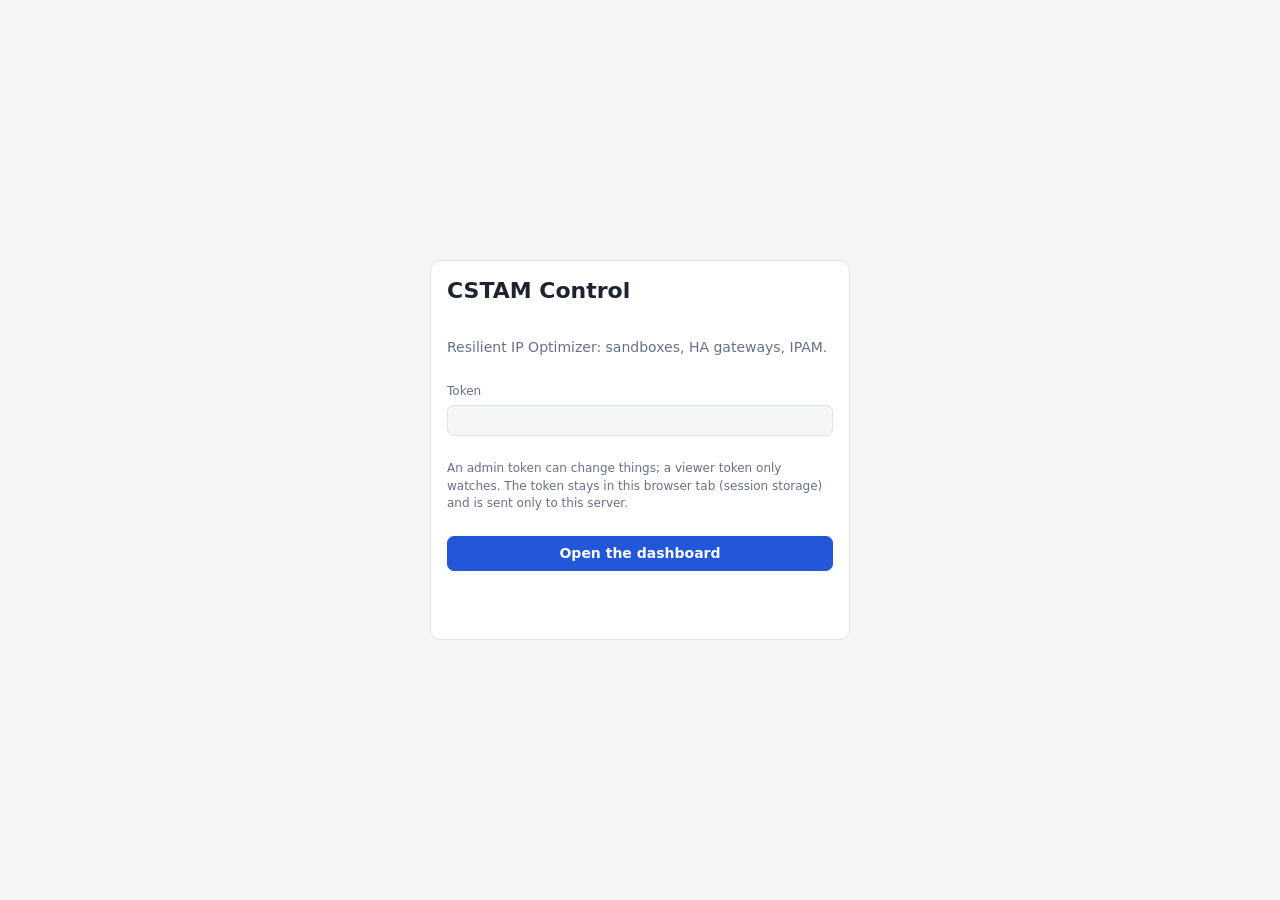
<file: web/dashboard/index.html>
<!doctype html>
<html lang="en">
<head>
<meta charset="utf-8">
<meta name="viewport" content="width=device-width, initial-scale=1">
<title>CSTAM Control</title>
<link rel="stylesheet" href="style.css">
<script type="module" src="app.js"></script>
</head>
<body>
<div id="login" class="login" hidden>
  <form id="login-form" class="card login-card">
    <h1>CSTAM Control</h1>
    <p class="muted">Resilient IP Optimizer: sandboxes, HA gateways, IPAM.</p>
    <label>Token
      <input id="login-token" type="password" autocomplete="current-password" required minlength="16">
    </label>
    <p class="muted small">An admin token can change things; a viewer token only watches.
      The token stays in this browser tab (session storage) and is sent only to this server.</p>
    <button type="submit" class="primary">Open the dashboard</button>
    <p id="login-error" class="error" role="alert"></p>
  </form>
</div>

<div id="app" hidden>
  <header class="top">
    <div class="brand">CSTAM Control</div>
    <nav id="tabs" aria-label="Sections">
      <button data-tab="overview" class="active">Overview</button>
      <button data-tab="teams">Teams</button>
      <button data-tab="traffic">Traffic</button>
      <button data-tab="ipam">IP pool</button>
      <button data-tab="config">Config</button>
      <button data-tab="events">Events</button>
    </nav>
    <div class="right">
      <span id="role" class="badge b-warn" hidden>read-only</span>
      <span id="live" class="live off" role="status">connecting</span>
      <button id="logout" class="ghost">Log out</button>
    </div>
  </header>
  <div id="alerts" class="alerts" role="alert" hidden></div>
  <main>
    <section id="tab-overview" class="tab"></section>
    <section id="tab-teams" class="tab" hidden>
      <div class="row">
        <form id="spinup" class="card grow act">
          <h2>Spin up a team sandbox</h2>
          <div class="fields">
            <label>Hackathon <select id="spinup-hack" required></select></label>
            <label>Team name <input id="spinup-name" required pattern="[a-z0-9]([a-z0-9-]{0,30}[a-z0-9])?" placeholder="team07"></label>
            <label>App port <input id="spinup-port" type="number" value="80" min="1" max="65535"></label>
            <label>Image (optional) <input id="spinup-image" placeholder="default page"></label>
          </div>
          <button type="submit" class="primary">Spin up</button>
        </form>
        <details class="card act">
          <summary><h2>New hackathon</h2></summary>
          <form id="newhack" class="fields">
            <label>Name <input id="newhack-name" required pattern="[a-z0-9]([a-z0-9-]{0,30}[a-z0-9])?" placeholder="cstam3"></label>
            <label>Domain <input id="newhack-domain" required placeholder="cstam3.cstam.felcloud.tn"></label>
            <label>Lease (minutes) <input id="newhack-ttl" type="number" value="120" min="1"></label>
            <button type="submit">Create</button>
          </form>
        </details>
      </div>
      <div id="teams-list"></div>
    </section>
    <section id="tab-traffic" class="tab" hidden>
      <div class="toolbar">
        <label>Host <input id="traffic-host" list="traffic-hosts" placeholder="all teams"></label>
        <datalist id="traffic-hosts"></datalist>
        <button id="traffic-pause">Pause</button>
        <button id="traffic-clear" class="ghost">Clear</button>
      </div>
      <div id="traffic-view"></div>
    </section>
    <section id="tab-ipam" class="tab" hidden></section>
    <section id="tab-config" class="tab" hidden>
      <form id="pushcfg" class="card act">
        <h2>Push a config version</h2>
        <p class="muted small">Each gateway checks it with <code>haproxy -c</code>, reloads without dropping connections, verifies it serves, and rolls back by itself if not.</p>
        <div class="fields">
          <label>Rate limit (requests per 10 s per team) <input id="cfg-rate" type="number" min="1" max="1000000" value="2000" required></label>
          <label>Reason <input id="cfg-reason" maxlength="200" placeholder="why"></label>
        </div>
        <label>Extra frontend lines (one per line, advanced)
          <textarea id="cfg-extra" rows="3" spellcheck="false"></textarea>
        </label>
        <div class="row">
          <button type="submit" class="primary">Push</button>
          <span class="muted small">Demo presets:</span>
          <button type="button" id="preset-broken" class="ghost">valid but broken</button>
          <button type="button" id="preset-typo" class="ghost">syntax error</button>
        </div>
      </form>
      <div id="config-view"></div>
    </section>
    <section id="tab-events" class="tab" hidden></section>
  </main>
</div>

<dialog id="confirm">
  <form method="dialog" class="confirm">
    <h2 id="confirm-title"></h2>
    <p id="confirm-text"></p>
    <label id="confirm-type-label" hidden>Type <b id="confirm-word"></b> to confirm
      <input id="confirm-input" autocomplete="off">
    </label>
    <div class="row end">
      <button value="cancel" class="ghost">Cancel</button>
      <button value="ok" id="confirm-ok" class="danger">Confirm</button>
    </div>
  </form>
</dialog>
<div id="toast" class="toast" role="status" hidden></div>
</body>
</html>
</file>
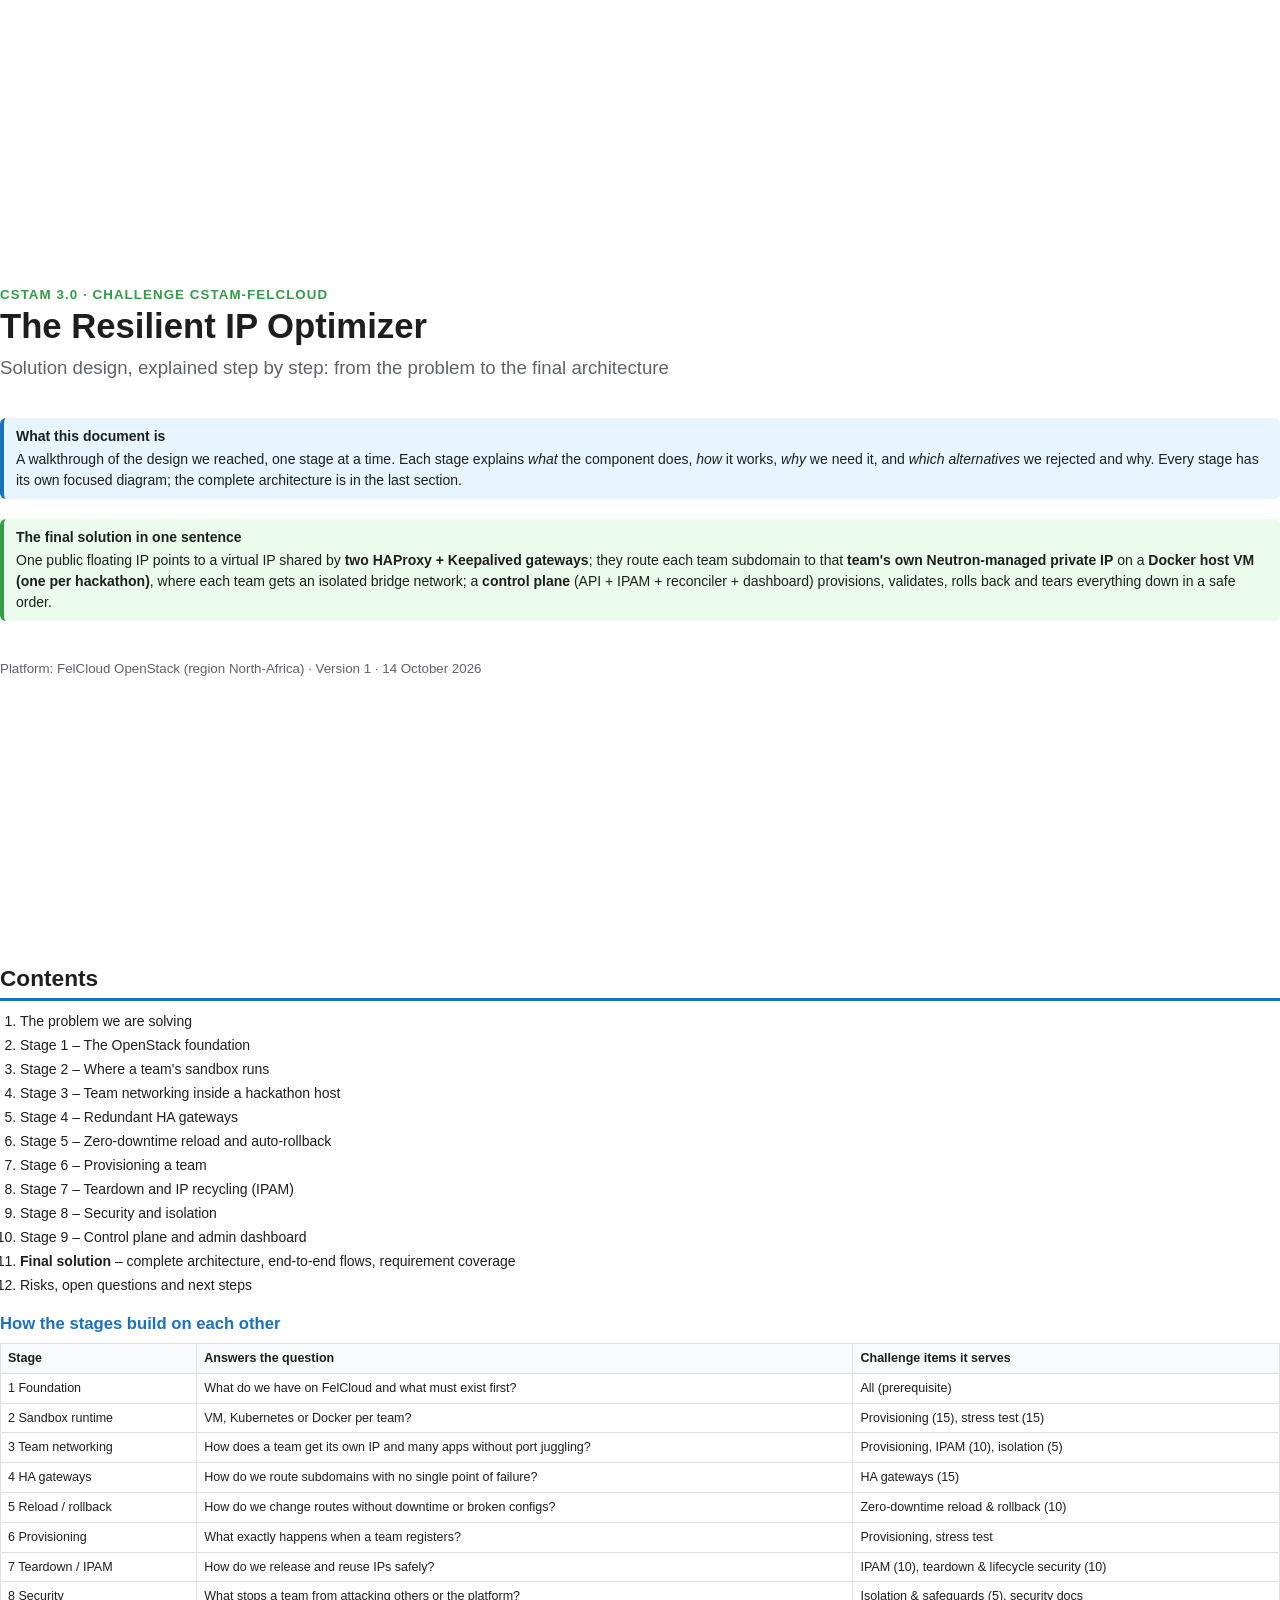
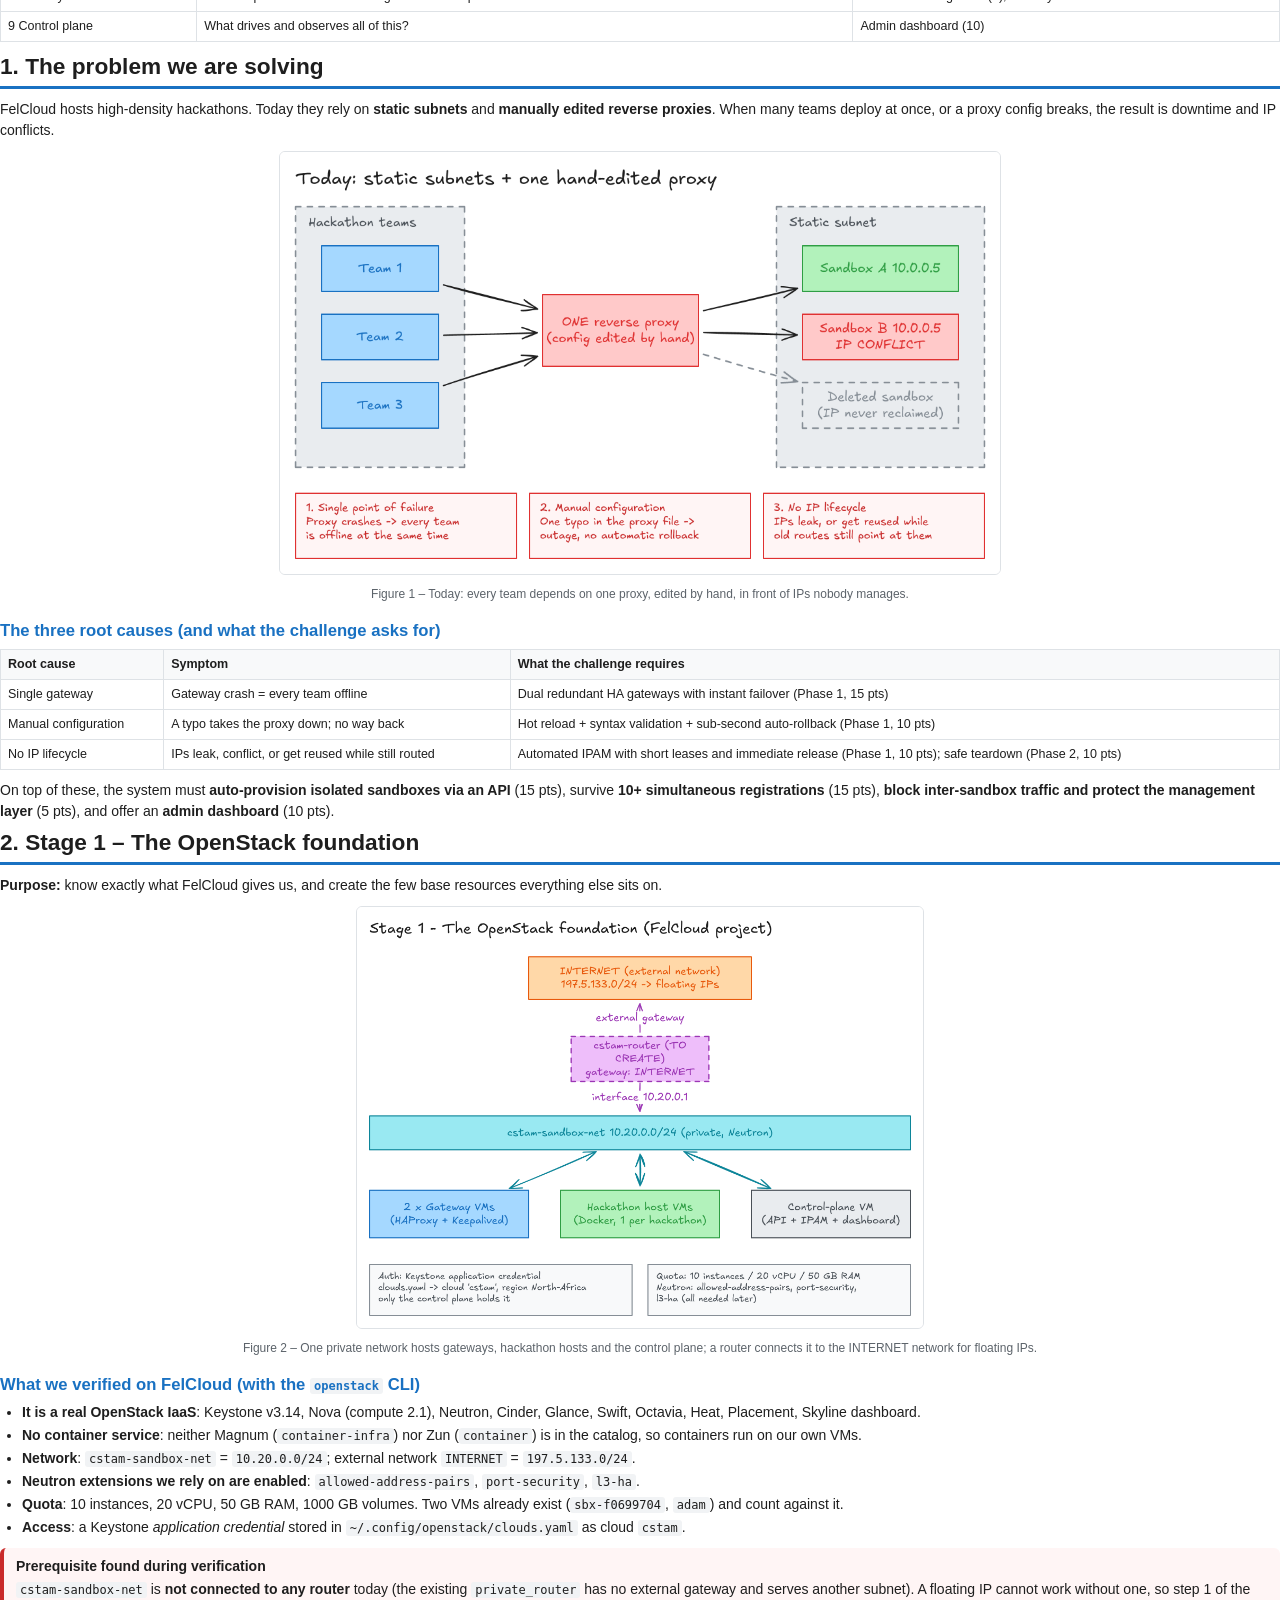
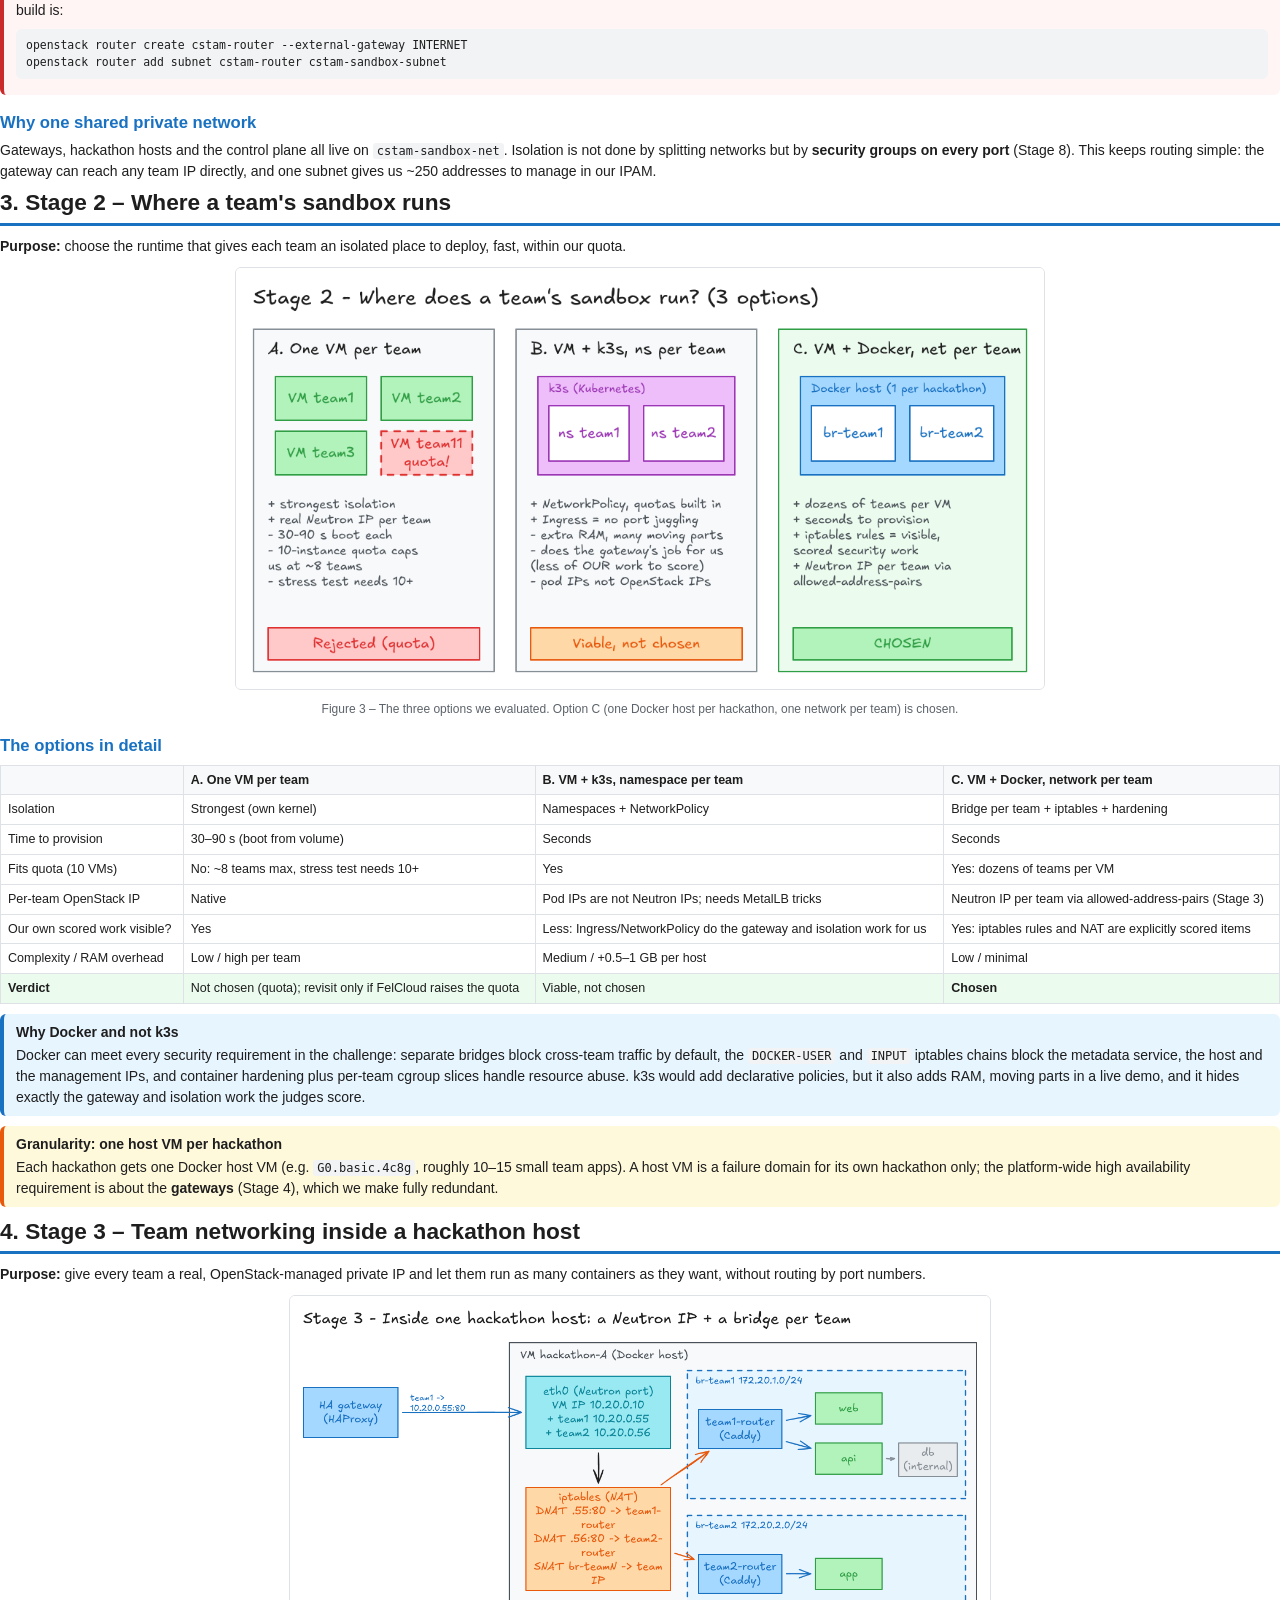
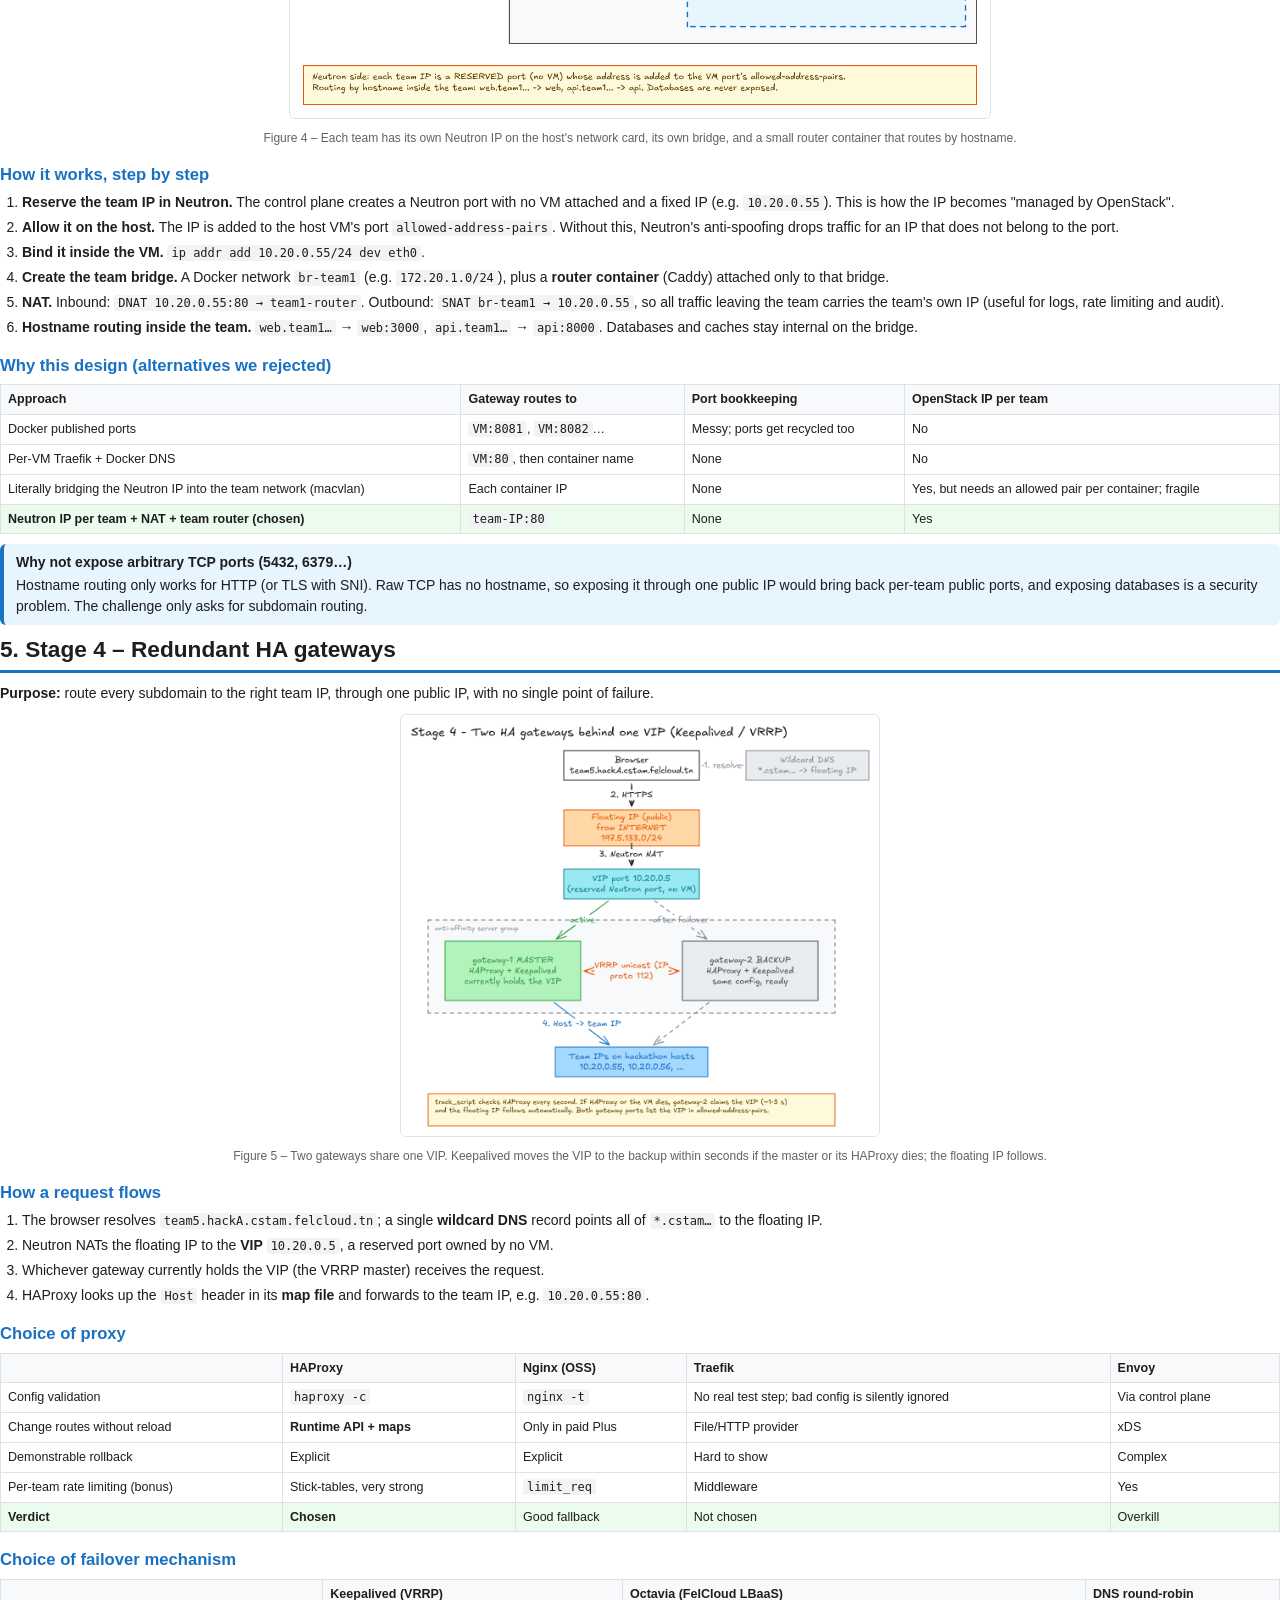
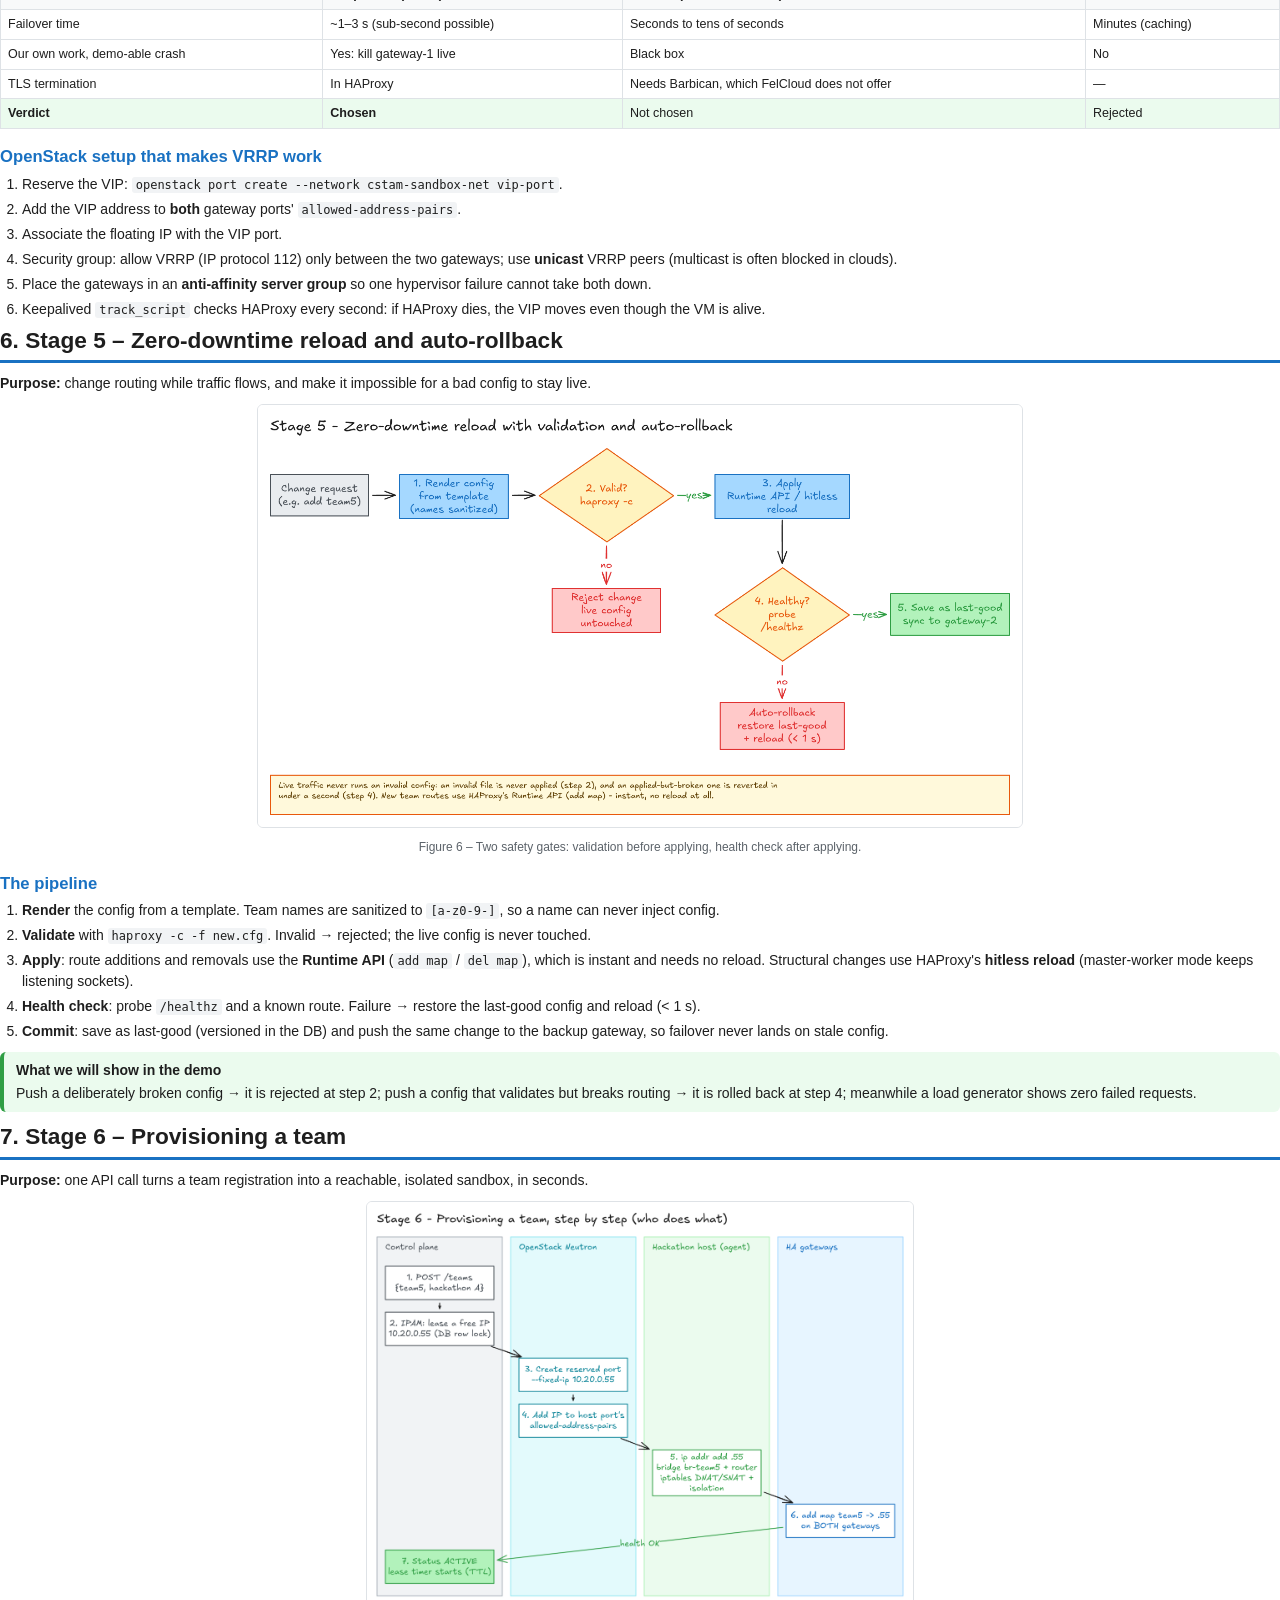
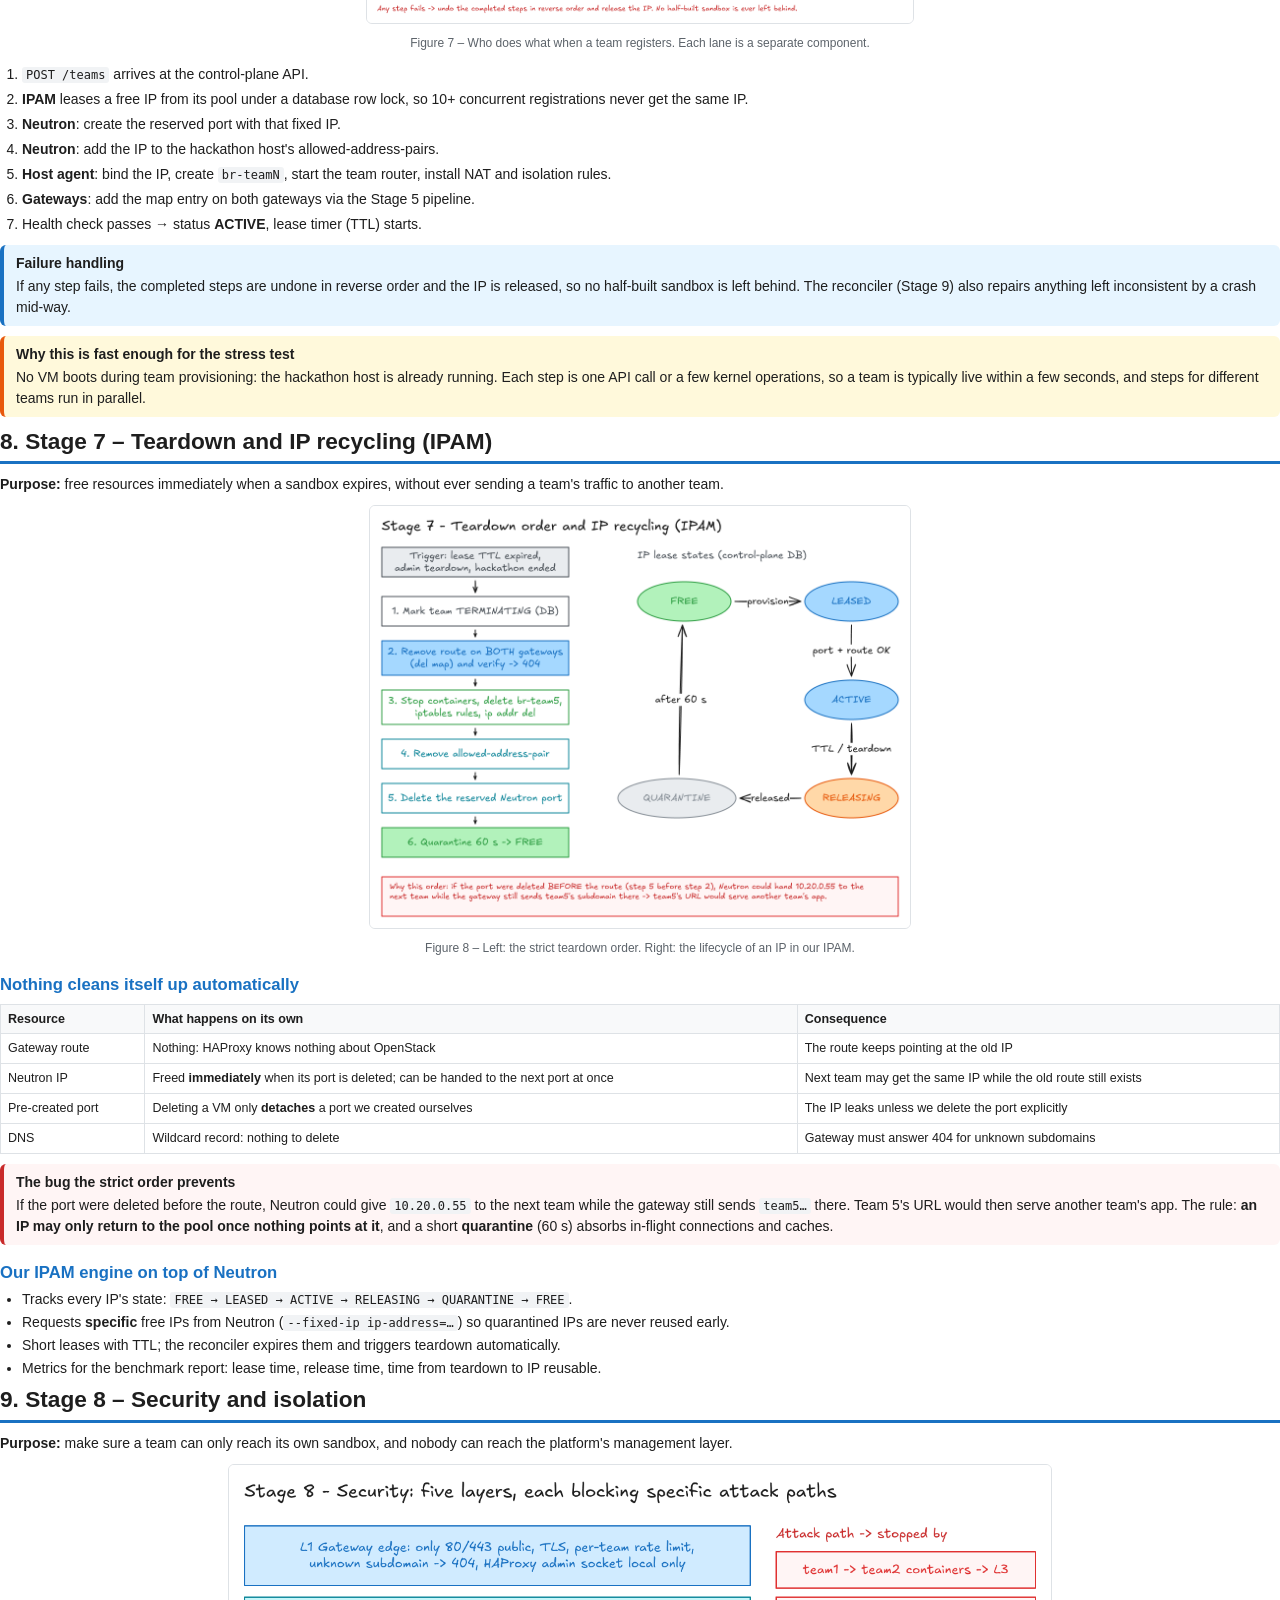
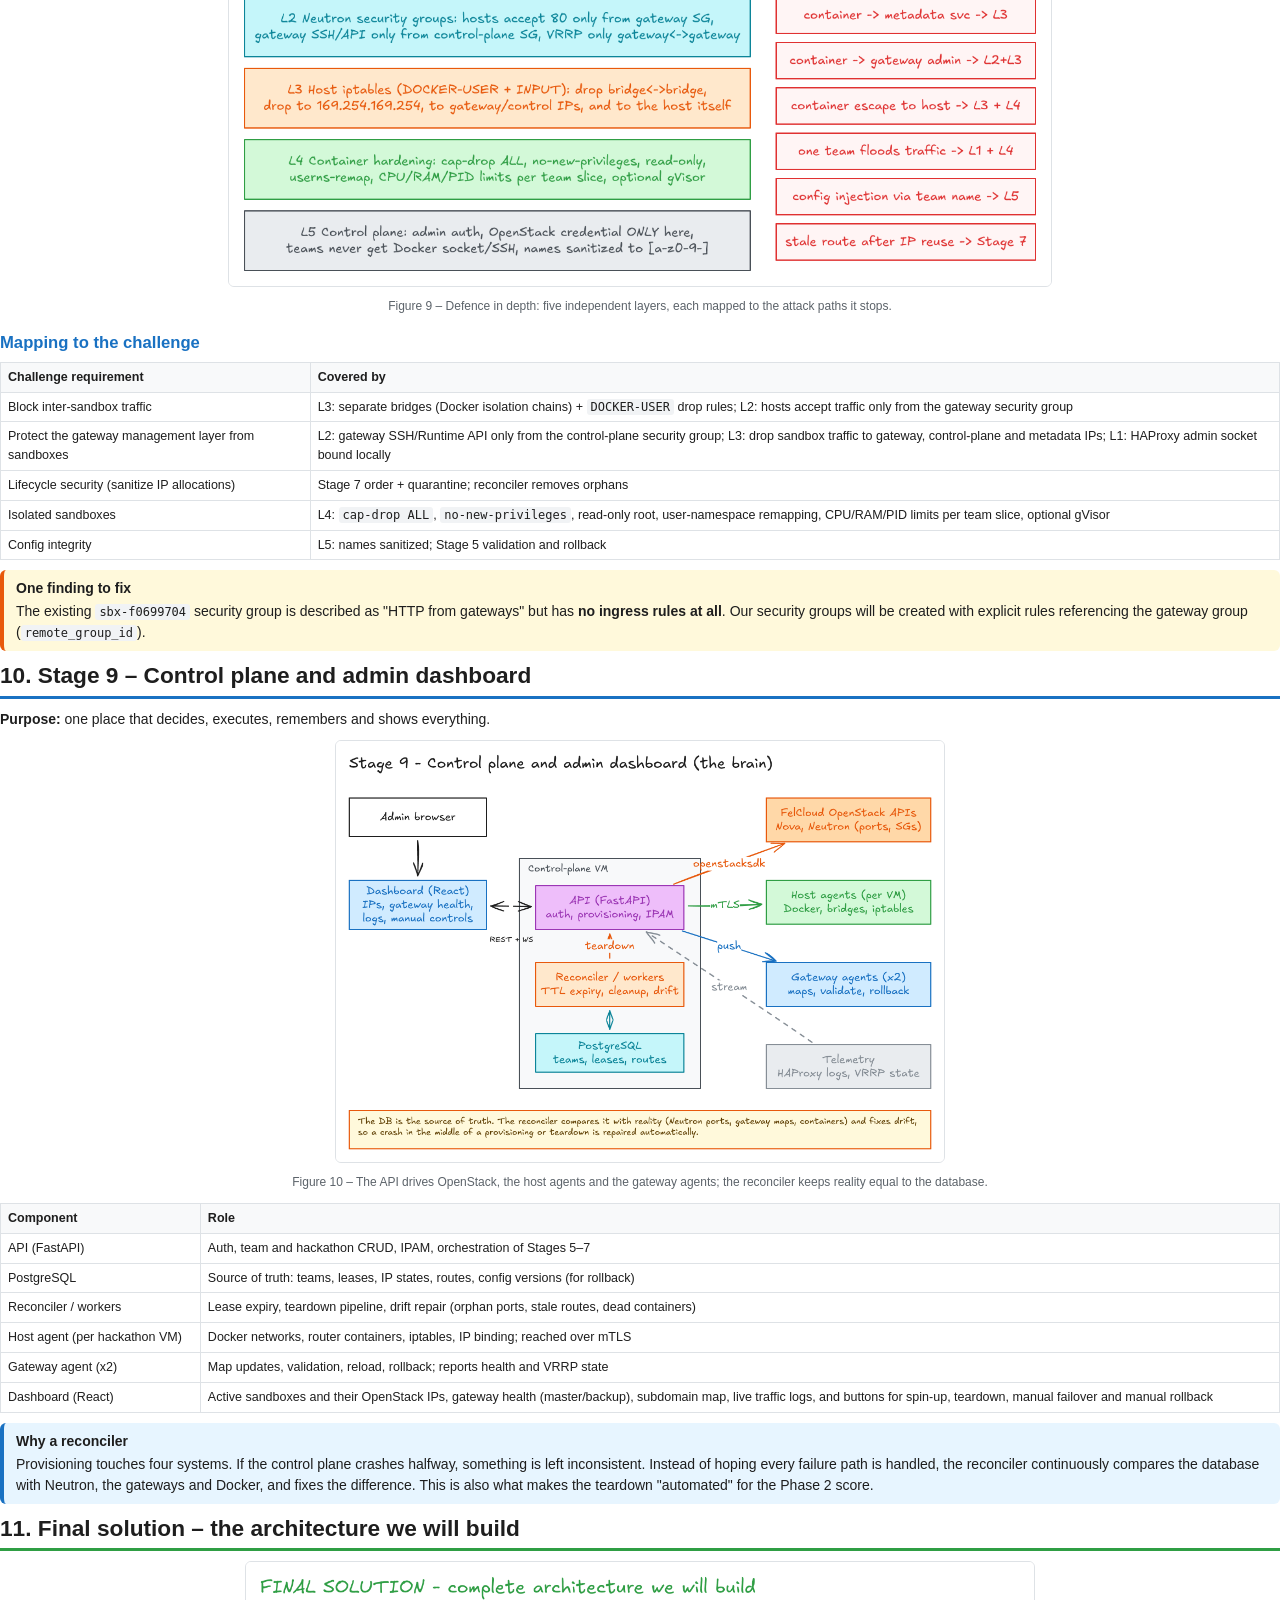
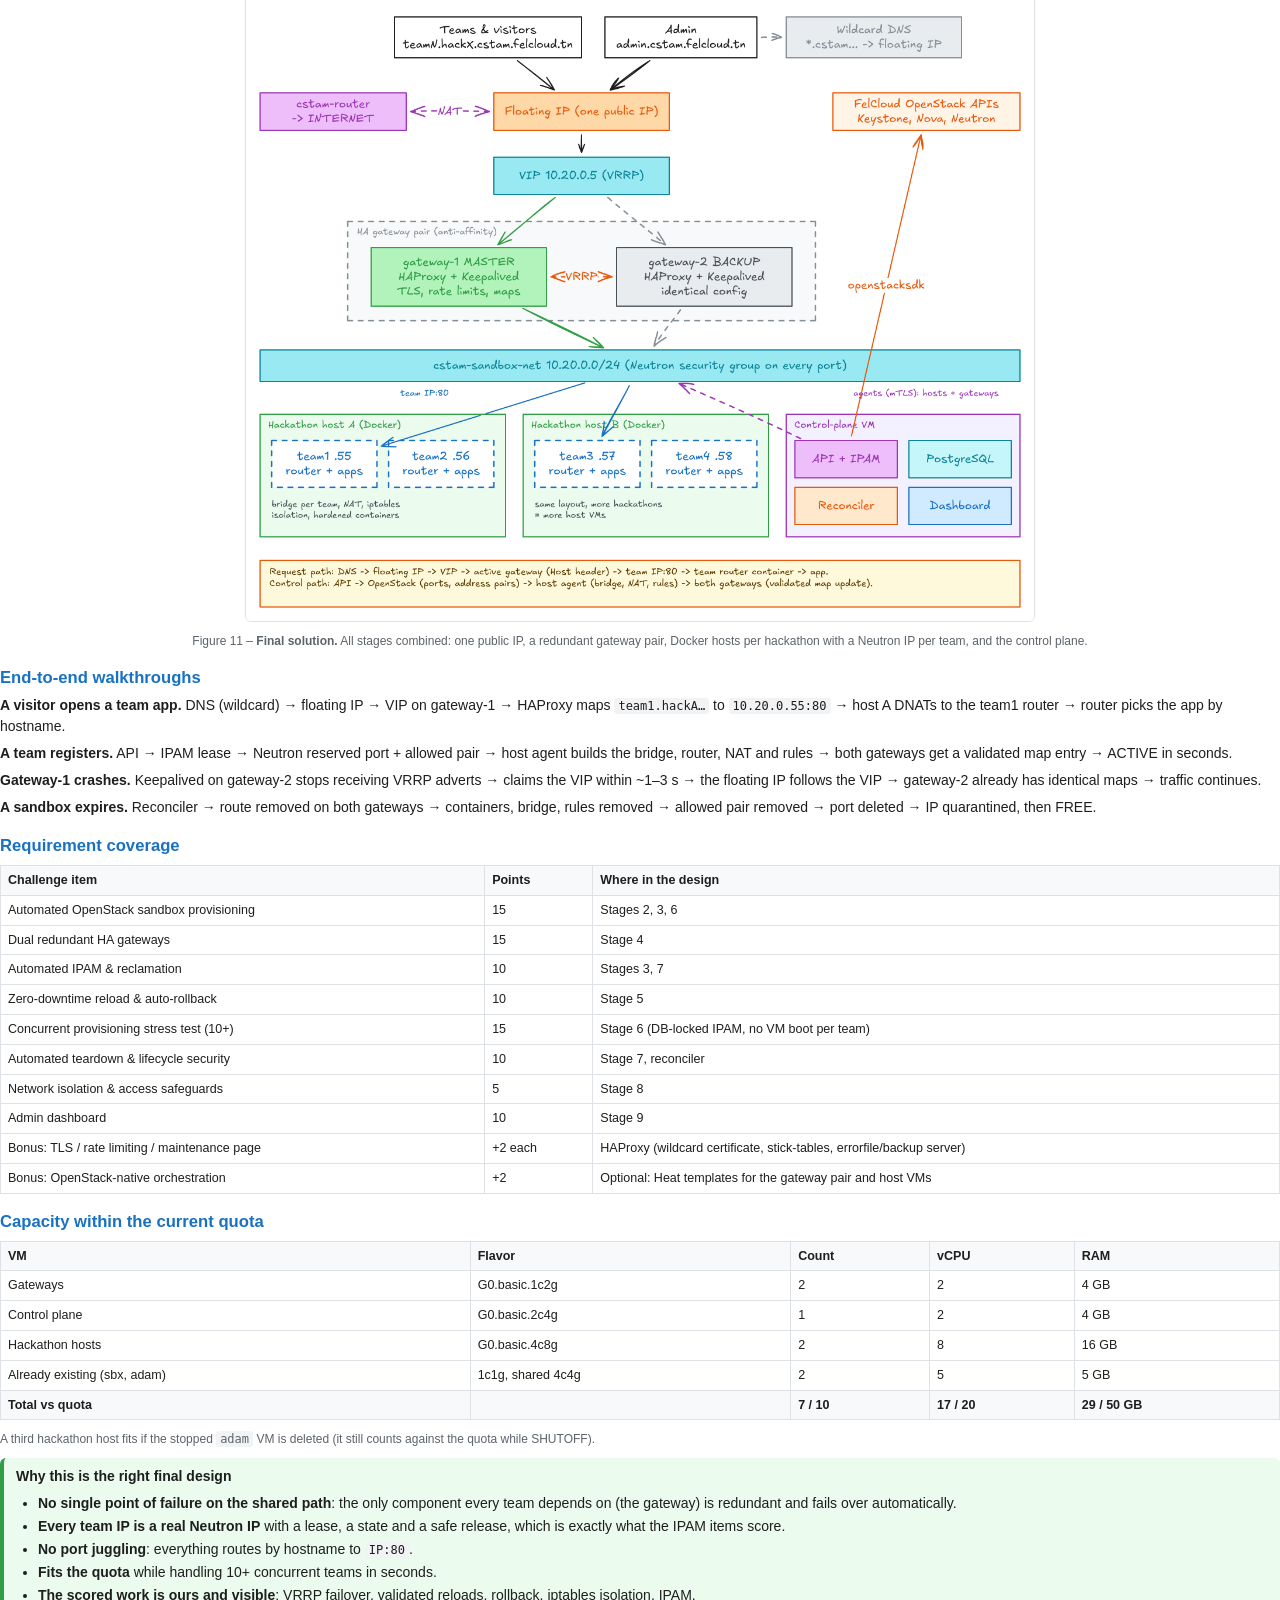
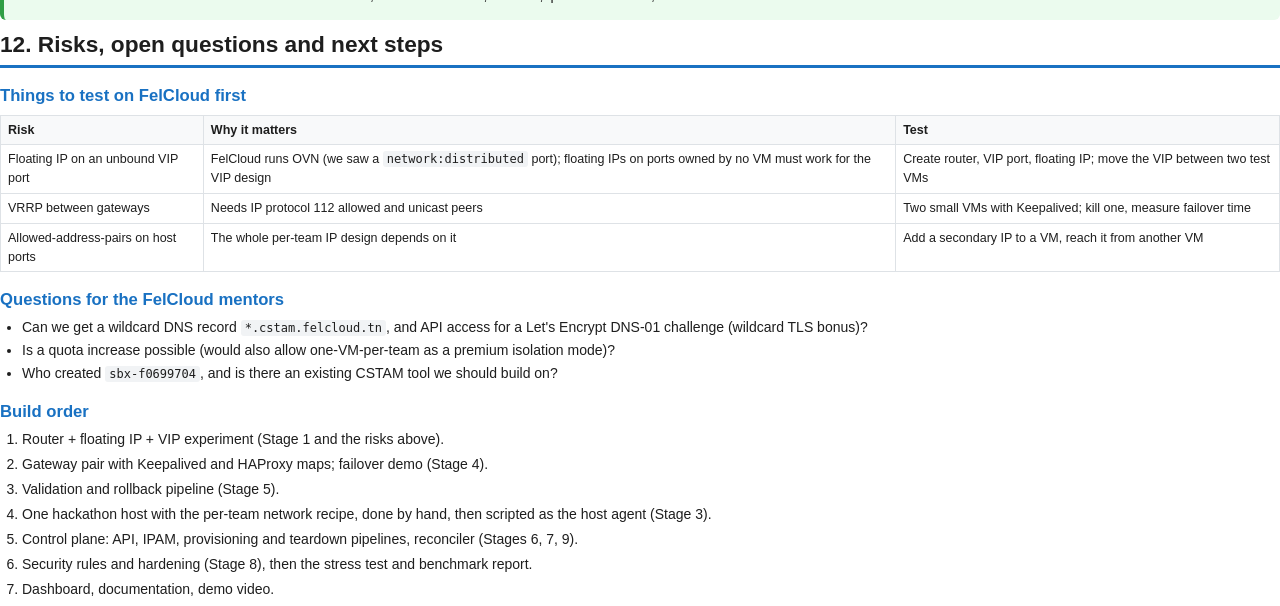
<file: docs/design-v1/solution-design.html>
<!doctype html>
<html lang="en">
<head>
<meta charset="utf-8">
<title>CSTAM x FelCloud - Solution Design</title>
<style>
  @page { size: A4; margin: 16mm 15mm 18mm 15mm; }
  :root {
    --ink: #1e1e1e; --muted: #5c636a; --line: #dee2e6;
    --blue: #1971c2; --green: #2f9e44; --red: #c92a2a; --orange: #e8590c; --purple: #9c36b5;
    --blue-bg: #e7f5ff; --green-bg: #ebfbee; --red-bg: #fff5f5; --yellow-bg: #fff9db; --gray-bg: #f8f9fa;
  }
  * { box-sizing: border-box; }
  body { font-family: "Inter", "Segoe UI", "Liberation Sans", Arial, sans-serif; color: var(--ink);
         font-size: 10.5pt; line-height: 1.5; margin: 0; background: #fff; }
  h1, h2, h3 { line-height: 1.25; }
  h1 { font-size: 26pt; margin: 0 0 6px; }
  h2 { font-size: 17pt; margin: 0 0 10px; padding-bottom: 6px; border-bottom: 3px solid var(--blue); }
  h3 { font-size: 12.5pt; margin: 18px 0 6px; color: var(--blue); }
  p { margin: 6px 0; }
  ul, ol { margin: 6px 0; padding-left: 22px; }
  li { margin: 2px 0; }
  code { font-family: "DejaVu Sans Mono", "Liberation Mono", monospace; font-size: 9pt;
         background: #f1f3f5; padding: 1px 4px; border-radius: 3px; }
  pre { font-family: "DejaVu Sans Mono", "Liberation Mono", monospace; font-size: 8.6pt; background: #f1f3f5;
        padding: 8px 10px; border-radius: 6px; white-space: pre-wrap; margin: 8px 0; }
  table { width: 100%; border-collapse: collapse; margin: 8px 0 10px; font-size: 9.4pt; }
  th, td { border: 1px solid var(--line); padding: 5px 7px; text-align: left; vertical-align: top; }
  th { background: var(--gray-bg); font-weight: 600; }
  tr.chosen td { background: var(--green-bg); }
  figure { margin: 10px 0 12px; text-align: center; break-inside: avoid; }
  figure img { max-width: 100%; max-height: 112mm; border: 1px solid var(--line); border-radius: 6px; }
  .final figure img { max-height: 175mm; }
  figcaption { font-size: 9pt; color: var(--muted); margin-top: 4px; }
  section { break-before: page; }
  .cover { height: 255mm; display: flex; flex-direction: column; justify-content: center; }
  .cover .tag { color: var(--green); font-weight: 700; letter-spacing: .08em; font-size: 10pt; }
  .cover .sub { font-size: 14pt; color: var(--muted); margin-bottom: 26px; }
  .cover .meta { font-size: 10pt; color: var(--muted); margin-top: 28px; }
  .box { border-radius: 6px; padding: 8px 12px; margin: 10px 0; break-inside: avoid; }
  .why { background: var(--blue-bg); border-left: 4px solid var(--blue); }
  .warn { background: var(--red-bg); border-left: 4px solid var(--red); }
  .note { background: var(--yellow-bg); border-left: 4px solid var(--orange); }
  .ok { background: var(--green-bg); border-left: 4px solid var(--green); }
  .box b.t { display: block; margin-bottom: 2px; }
  .toc ol { padding-left: 20px; }
  .toc li { margin: 3px 0; }
  .steps li { margin: 4px 0; }
  .final h2 { border-bottom-color: var(--green); }
  .small { font-size: 9pt; color: var(--muted); }
</style>
</head>
<body>

<!-- ============ COVER ============ -->
<div class="cover">
  <div class="tag">CSTAM 3.0 &middot; CHALLENGE CSTAM-FELCLOUD</div>
  <h1>The Resilient IP Optimizer</h1>
  <div class="sub">Solution design, explained step by step: from the problem to the final architecture</div>
  <div class="box why">
    <b class="t">What this document is</b>
    A walkthrough of the design we reached, one stage at a time. Each stage explains <i>what</i> the component
    does, <i>how</i> it works, <i>why</i> we need it, and <i>which alternatives</i> we rejected and why.
    Every stage has its own focused diagram; the complete architecture is in the last section.
  </div>
  <div class="box ok">
    <b class="t">The final solution in one sentence</b>
    One public floating IP points to a virtual IP shared by <b>two HAProxy + Keepalived gateways</b>; they route each
    team subdomain to that <b>team's own Neutron-managed private IP</b> on a <b>Docker host VM (one per hackathon)</b>,
    where each team gets an isolated bridge network; a <b>control plane</b> (API + IPAM + reconciler + dashboard)
    provisions, validates, rolls back and tears everything down in a safe order.
  </div>
  <div class="meta">Platform: FelCloud OpenStack (region North-Africa) &middot; Version 1 &middot; 14 October 2026</div>
</div>

<!-- ============ CONTENTS ============ -->
<section class="toc">
  <h2>Contents</h2>
  <ol>
    <li>The problem we are solving</li>
    <li>Stage 1 &ndash; The OpenStack foundation</li>
    <li>Stage 2 &ndash; Where a team's sandbox runs</li>
    <li>Stage 3 &ndash; Team networking inside a hackathon host</li>
    <li>Stage 4 &ndash; Redundant HA gateways</li>
    <li>Stage 5 &ndash; Zero-downtime reload and auto-rollback</li>
    <li>Stage 6 &ndash; Provisioning a team</li>
    <li>Stage 7 &ndash; Teardown and IP recycling (IPAM)</li>
    <li>Stage 8 &ndash; Security and isolation</li>
    <li>Stage 9 &ndash; Control plane and admin dashboard</li>
    <li><b>Final solution</b> &ndash; complete architecture, end-to-end flows, requirement coverage</li>
    <li>Risks, open questions and next steps</li>
  </ol>

  <h3>How the stages build on each other</h3>
  <table>
    <tr><th>Stage</th><th>Answers the question</th><th>Challenge items it serves</th></tr>
    <tr><td>1 Foundation</td><td>What do we have on FelCloud and what must exist first?</td><td>All (prerequisite)</td></tr>
    <tr><td>2 Sandbox runtime</td><td>VM, Kubernetes or Docker per team?</td><td>Provisioning (15), stress test (15)</td></tr>
    <tr><td>3 Team networking</td><td>How does a team get its own IP and many apps without port juggling?</td><td>Provisioning, IPAM (10), isolation (5)</td></tr>
    <tr><td>4 HA gateways</td><td>How do we route subdomains with no single point of failure?</td><td>HA gateways (15)</td></tr>
    <tr><td>5 Reload / rollback</td><td>How do we change routes without downtime or broken configs?</td><td>Zero-downtime reload &amp; rollback (10)</td></tr>
    <tr><td>6 Provisioning</td><td>What exactly happens when a team registers?</td><td>Provisioning, stress test</td></tr>
    <tr><td>7 Teardown / IPAM</td><td>How do we release and reuse IPs safely?</td><td>IPAM (10), teardown &amp; lifecycle security (10)</td></tr>
    <tr><td>8 Security</td><td>What stops a team from attacking others or the platform?</td><td>Isolation &amp; safeguards (5), security docs</td></tr>
    <tr><td>9 Control plane</td><td>What drives and observes all of this?</td><td>Admin dashboard (10)</td></tr>
  </table>
</section>

<!-- ============ 1. PROBLEM ============ -->
<section>
  <h2>1. The problem we are solving</h2>
  <p>FelCloud hosts high-density hackathons. Today they rely on <b>static subnets</b> and <b>manually edited reverse
  proxies</b>. When many teams deploy at once, or a proxy config breaks, the result is downtime and IP conflicts.</p>
  <figure>
    <img src="diagrams/01-problem.png" alt="Current state: one hand-edited proxy in front of a static subnet">
    <figcaption>Figure 1 &ndash; Today: every team depends on one proxy, edited by hand, in front of IPs nobody manages.</figcaption>
  </figure>
  <h3>The three root causes (and what the challenge asks for)</h3>
  <table>
    <tr><th>Root cause</th><th>Symptom</th><th>What the challenge requires</th></tr>
    <tr><td>Single gateway</td><td>Gateway crash = every team offline</td><td>Dual redundant HA gateways with instant failover (Phase 1, 15 pts)</td></tr>
    <tr><td>Manual configuration</td><td>A typo takes the proxy down; no way back</td><td>Hot reload + syntax validation + sub-second auto-rollback (Phase 1, 10 pts)</td></tr>
    <tr><td>No IP lifecycle</td><td>IPs leak, conflict, or get reused while still routed</td><td>Automated IPAM with short leases and immediate release (Phase 1, 10 pts); safe teardown (Phase 2, 10 pts)</td></tr>
  </table>
  <p>On top of these, the system must <b>auto-provision isolated sandboxes via an API</b> (15 pts), survive
  <b>10+ simultaneous registrations</b> (15 pts), <b>block inter-sandbox traffic and protect the management layer</b>
  (5 pts), and offer an <b>admin dashboard</b> (10 pts).</p>
</section>

<!-- ============ 2. STAGE 1 ============ -->
<section>
  <h2>2. Stage 1 &ndash; The OpenStack foundation</h2>
  <p><b>Purpose:</b> know exactly what FelCloud gives us, and create the few base resources everything else sits on.</p>
  <figure>
    <img src="diagrams/02-foundation.png" alt="FelCloud project network layout">
    <figcaption>Figure 2 &ndash; One private network hosts gateways, hackathon hosts and the control plane; a router connects it to the INTERNET network for floating IPs.</figcaption>
  </figure>

  <h3>What we verified on FelCloud (with the <code>openstack</code> CLI)</h3>
  <ul>
    <li><b>It is a real OpenStack IaaS</b>: Keystone v3.14, Nova (compute 2.1), Neutron, Cinder, Glance, Swift, Octavia, Heat, Placement, Skyline dashboard.</li>
    <li><b>No container service</b>: neither Magnum (<code>container-infra</code>) nor Zun (<code>container</code>) is in the catalog, so containers run on our own VMs.</li>
    <li><b>Network</b>: <code>cstam-sandbox-net</code> = <code>10.20.0.0/24</code>; external network <code>INTERNET</code> = <code>197.5.133.0/24</code>.</li>
    <li><b>Neutron extensions we rely on are enabled</b>: <code>allowed-address-pairs</code>, <code>port-security</code>, <code>l3-ha</code>.</li>
    <li><b>Quota</b>: 10 instances, 20 vCPU, 50 GB RAM, 1000 GB volumes. Two VMs already exist (<code>sbx-f0699704</code>, <code>adam</code>) and count against it.</li>
    <li><b>Access</b>: a Keystone <i>application credential</i> stored in <code>~/.config/openstack/clouds.yaml</code> as cloud <code>cstam</code>.</li>
  </ul>

  <div class="box warn">
    <b class="t">Prerequisite found during verification</b>
    <code>cstam-sandbox-net</code> is <b>not connected to any router</b> today (the existing <code>private_router</code> has no
    external gateway and serves another subnet). A floating IP cannot work without one, so step 1 of the build is:
    <pre>openstack router create cstam-router --external-gateway INTERNET
openstack router add subnet cstam-router cstam-sandbox-subnet</pre>
  </div>

  <h3>Why one shared private network</h3>
  <p>Gateways, hackathon hosts and the control plane all live on <code>cstam-sandbox-net</code>. Isolation is not done by
  splitting networks but by <b>security groups on every port</b> (Stage 8). This keeps routing simple: the gateway can reach
  any team IP directly, and one subnet gives us ~250 addresses to manage in our IPAM.</p>
</section>

<!-- ============ 3. STAGE 2 ============ -->
<section>
  <h2>3. Stage 2 &ndash; Where a team's sandbox runs</h2>
  <p><b>Purpose:</b> choose the runtime that gives each team an isolated place to deploy, fast, within our quota.</p>
  <figure>
    <img src="diagrams/03-sandbox-options.png" alt="Three sandbox options compared">
    <figcaption>Figure 3 &ndash; The three options we evaluated. Option C (one Docker host per hackathon, one network per team) is chosen.</figcaption>
  </figure>

  <h3>The options in detail</h3>
  <table>
    <tr><th></th><th>A. One VM per team</th><th>B. VM + k3s, namespace per team</th><th>C. VM + Docker, network per team</th></tr>
    <tr><td>Isolation</td><td>Strongest (own kernel)</td><td>Namespaces + NetworkPolicy</td><td>Bridge per team + iptables + hardening</td></tr>
    <tr><td>Time to provision</td><td>30&ndash;90 s (boot from volume)</td><td>Seconds</td><td>Seconds</td></tr>
    <tr><td>Fits quota (10 VMs)</td><td>No: ~8 teams max, stress test needs 10+</td><td>Yes</td><td>Yes: dozens of teams per VM</td></tr>
    <tr><td>Per-team OpenStack IP</td><td>Native</td><td>Pod IPs are not Neutron IPs; needs MetalLB tricks</td><td>Neutron IP per team via allowed-address-pairs (Stage 3)</td></tr>
    <tr><td>Our own scored work visible?</td><td>Yes</td><td>Less: Ingress/NetworkPolicy do the gateway and isolation work for us</td><td>Yes: iptables rules and NAT are explicitly scored items</td></tr>
    <tr><td>Complexity / RAM overhead</td><td>Low / high per team</td><td>Medium / +0.5&ndash;1 GB per host</td><td>Low / minimal</td></tr>
    <tr class="chosen"><td><b>Verdict</b></td><td>Not chosen (quota); revisit only if FelCloud raises the quota</td><td>Viable, not chosen</td><td><b>Chosen</b></td></tr>
  </table>

  <div class="box why">
    <b class="t">Why Docker and not k3s</b>
    Docker can meet every security requirement in the challenge: separate bridges block cross-team traffic by default, the
    <code>DOCKER-USER</code> and <code>INPUT</code> iptables chains block the metadata service, the host and the management IPs,
    and container hardening plus per-team cgroup slices handle resource abuse. k3s would add declarative policies, but it also
    adds RAM, moving parts in a live demo, and it hides exactly the gateway and isolation work the judges score.
  </div>
  <div class="box note">
    <b class="t">Granularity: one host VM per hackathon</b>
    Each hackathon gets one Docker host VM (e.g. <code>G0.basic.4c8g</code>, roughly 10&ndash;15 small team apps). A host VM is a
    failure domain for its own hackathon only; the platform-wide high availability requirement is about the <b>gateways</b>
    (Stage 4), which we make fully redundant.
  </div>
</section>

<!-- ============ 4. STAGE 3 ============ -->
<section>
  <h2>4. Stage 3 &ndash; Team networking inside a hackathon host</h2>
  <p><b>Purpose:</b> give every team a real, OpenStack-managed private IP and let them run as many containers as they want,
  without routing by port numbers.</p>
  <figure>
    <img src="diagrams/04-team-network.png" alt="Inside a hackathon host">
    <figcaption>Figure 4 &ndash; Each team has its own Neutron IP on the host's network card, its own bridge, and a small router container that routes by hostname.</figcaption>
  </figure>

  <h3>How it works, step by step</h3>
  <ol class="steps">
    <li><b>Reserve the team IP in Neutron.</b> The control plane creates a Neutron port with no VM attached and a fixed IP
      (e.g. <code>10.20.0.55</code>). This is how the IP becomes "managed by OpenStack".</li>
    <li><b>Allow it on the host.</b> The IP is added to the host VM's port <code>allowed-address-pairs</code>. Without this,
      Neutron's anti-spoofing drops traffic for an IP that does not belong to the port.</li>
    <li><b>Bind it inside the VM.</b> <code>ip addr add 10.20.0.55/24 dev eth0</code>.</li>
    <li><b>Create the team bridge.</b> A Docker network <code>br-team1</code> (e.g. <code>172.20.1.0/24</code>), plus a
      <b>router container</b> (Caddy) attached only to that bridge.</li>
    <li><b>NAT.</b> Inbound: <code>DNAT 10.20.0.55:80 &rarr; team1-router</code>. Outbound: <code>SNAT br-team1 &rarr; 10.20.0.55</code>,
      so all traffic leaving the team carries the team's own IP (useful for logs, rate limiting and audit).</li>
    <li><b>Hostname routing inside the team.</b> <code>web.team1&hellip;</code> &rarr; <code>web:3000</code>,
      <code>api.team1&hellip;</code> &rarr; <code>api:8000</code>. Databases and caches stay internal on the bridge.</li>
  </ol>

  <h3>Why this design (alternatives we rejected)</h3>
  <table>
    <tr><th>Approach</th><th>Gateway routes to</th><th>Port bookkeeping</th><th>OpenStack IP per team</th></tr>
    <tr><td>Docker published ports</td><td><code>VM:8081</code>, <code>VM:8082</code>&hellip;</td><td>Messy; ports get recycled too</td><td>No</td></tr>
    <tr><td>Per-VM Traefik + Docker DNS</td><td><code>VM:80</code>, then container name</td><td>None</td><td>No</td></tr>
    <tr><td>Literally bridging the Neutron IP into the team network (macvlan)</td><td>Each container IP</td><td>None</td><td>Yes, but needs an allowed pair per container; fragile</td></tr>
    <tr class="chosen"><td><b>Neutron IP per team + NAT + team router (chosen)</b></td><td><code>team-IP:80</code></td><td>None</td><td>Yes</td></tr>
  </table>
  <div class="box why">
    <b class="t">Why not expose arbitrary TCP ports (5432, 6379&hellip;)</b>
    Hostname routing only works for HTTP (or TLS with SNI). Raw TCP has no hostname, so exposing it through one public IP would
    bring back per-team public ports, and exposing databases is a security problem. The challenge only asks for subdomain routing.
  </div>
</section>

<!-- ============ 5. STAGE 4 ============ -->
<section>
  <h2>5. Stage 4 &ndash; Redundant HA gateways</h2>
  <p><b>Purpose:</b> route every subdomain to the right team IP, through one public IP, with no single point of failure.</p>
  <figure>
    <img src="diagrams/05-ha-gateways.png" alt="HA gateways with VRRP">
    <figcaption>Figure 5 &ndash; Two gateways share one VIP. Keepalived moves the VIP to the backup within seconds if the master or its HAProxy dies; the floating IP follows.</figcaption>
  </figure>

  <h3>How a request flows</h3>
  <ol class="steps">
    <li>The browser resolves <code>team5.hackA.cstam.felcloud.tn</code>; a single <b>wildcard DNS</b> record points all of <code>*.cstam&hellip;</code> to the floating IP.</li>
    <li>Neutron NATs the floating IP to the <b>VIP</b> <code>10.20.0.5</code>, a reserved port owned by no VM.</li>
    <li>Whichever gateway currently holds the VIP (the VRRP master) receives the request.</li>
    <li>HAProxy looks up the <code>Host</code> header in its <b>map file</b> and forwards to the team IP, e.g. <code>10.20.0.55:80</code>.</li>
  </ol>

  <h3>Choice of proxy</h3>
  <table>
    <tr><th></th><th>HAProxy</th><th>Nginx (OSS)</th><th>Traefik</th><th>Envoy</th></tr>
    <tr><td>Config validation</td><td><code>haproxy -c</code></td><td><code>nginx -t</code></td><td>No real test step; bad config is silently ignored</td><td>Via control plane</td></tr>
    <tr><td>Change routes without reload</td><td><b>Runtime API + maps</b></td><td>Only in paid Plus</td><td>File/HTTP provider</td><td>xDS</td></tr>
    <tr><td>Demonstrable rollback</td><td>Explicit</td><td>Explicit</td><td>Hard to show</td><td>Complex</td></tr>
    <tr><td>Per-team rate limiting (bonus)</td><td>Stick-tables, very strong</td><td><code>limit_req</code></td><td>Middleware</td><td>Yes</td></tr>
    <tr class="chosen"><td><b>Verdict</b></td><td><b>Chosen</b></td><td>Good fallback</td><td>Not chosen</td><td>Overkill</td></tr>
  </table>

  <h3>Choice of failover mechanism</h3>
  <table>
    <tr><th></th><th>Keepalived (VRRP)</th><th>Octavia (FelCloud LBaaS)</th><th>DNS round-robin</th></tr>
    <tr><td>Failover time</td><td>~1&ndash;3 s (sub-second possible)</td><td>Seconds to tens of seconds</td><td>Minutes (caching)</td></tr>
    <tr><td>Our own work, demo-able crash</td><td>Yes: kill gateway-1 live</td><td>Black box</td><td>No</td></tr>
    <tr><td>TLS termination</td><td>In HAProxy</td><td>Needs Barbican, which FelCloud does not offer</td><td>&mdash;</td></tr>
    <tr class="chosen"><td><b>Verdict</b></td><td><b>Chosen</b></td><td>Not chosen</td><td>Rejected</td></tr>
  </table>

  <h3>OpenStack setup that makes VRRP work</h3>
  <ol class="steps">
    <li>Reserve the VIP: <code>openstack port create --network cstam-sandbox-net vip-port</code>.</li>
    <li>Add the VIP address to <b>both</b> gateway ports' <code>allowed-address-pairs</code>.</li>
    <li>Associate the floating IP with the VIP port.</li>
    <li>Security group: allow VRRP (IP protocol 112) only between the two gateways; use <b>unicast</b> VRRP peers (multicast is often blocked in clouds).</li>
    <li>Place the gateways in an <b>anti-affinity server group</b> so one hypervisor failure cannot take both down.</li>
    <li>Keepalived <code>track_script</code> checks HAProxy every second: if HAProxy dies, the VIP moves even though the VM is alive.</li>
  </ol>
</section>

<!-- ============ 6. STAGE 5 ============ -->
<section>
  <h2>6. Stage 5 &ndash; Zero-downtime reload and auto-rollback</h2>
  <p><b>Purpose:</b> change routing while traffic flows, and make it impossible for a bad config to stay live.</p>
  <figure>
    <img src="diagrams/06-reload-rollback.png" alt="Validation and rollback pipeline">
    <figcaption>Figure 6 &ndash; Two safety gates: validation before applying, health check after applying.</figcaption>
  </figure>
  <h3>The pipeline</h3>
  <ol class="steps">
    <li><b>Render</b> the config from a template. Team names are sanitized to <code>[a-z0-9-]</code>, so a name can never inject config.</li>
    <li><b>Validate</b> with <code>haproxy -c -f new.cfg</code>. Invalid &rarr; rejected; the live config is never touched.</li>
    <li><b>Apply</b>: route additions and removals use the <b>Runtime API</b> (<code>add map</code> / <code>del map</code>), which is instant
      and needs no reload. Structural changes use HAProxy's <b>hitless reload</b> (master-worker mode keeps listening sockets).</li>
    <li><b>Health check</b>: probe <code>/healthz</code> and a known route. Failure &rarr; restore the last-good config and reload (&lt; 1 s).</li>
    <li><b>Commit</b>: save as last-good (versioned in the DB) and push the same change to the backup gateway, so failover never lands on stale config.</li>
  </ol>
  <div class="box ok">
    <b class="t">What we will show in the demo</b>
    Push a deliberately broken config &rarr; it is rejected at step 2; push a config that validates but breaks routing &rarr;
    it is rolled back at step 4; meanwhile a load generator shows zero failed requests.
  </div>
</section>

<!-- ============ 7. STAGE 6 ============ -->
<section>
  <h2>7. Stage 6 &ndash; Provisioning a team</h2>
  <p><b>Purpose:</b> one API call turns a team registration into a reachable, isolated sandbox, in seconds.</p>
  <figure>
    <img src="diagrams/07-provisioning.png" alt="Provisioning swimlanes">
    <figcaption>Figure 7 &ndash; Who does what when a team registers. Each lane is a separate component.</figcaption>
  </figure>
  <ol class="steps">
    <li><code>POST /teams</code> arrives at the control-plane API.</li>
    <li><b>IPAM</b> leases a free IP from its pool under a database row lock, so 10+ concurrent registrations never get the same IP.</li>
    <li><b>Neutron</b>: create the reserved port with that fixed IP.</li>
    <li><b>Neutron</b>: add the IP to the hackathon host's allowed-address-pairs.</li>
    <li><b>Host agent</b>: bind the IP, create <code>br-teamN</code>, start the team router, install NAT and isolation rules.</li>
    <li><b>Gateways</b>: add the map entry on both gateways via the Stage 5 pipeline.</li>
    <li>Health check passes &rarr; status <b>ACTIVE</b>, lease timer (TTL) starts.</li>
  </ol>
  <div class="box why">
    <b class="t">Failure handling</b>
    If any step fails, the completed steps are undone in reverse order and the IP is released, so no half-built sandbox is left
    behind. The reconciler (Stage 9) also repairs anything left inconsistent by a crash mid-way.
  </div>
  <div class="box note">
    <b class="t">Why this is fast enough for the stress test</b>
    No VM boots during team provisioning: the hackathon host is already running. Each step is one API call or a few kernel
    operations, so a team is typically live within a few seconds, and steps for different teams run in parallel.
  </div>
</section>

<!-- ============ 8. STAGE 7 ============ -->
<section>
  <h2>8. Stage 7 &ndash; Teardown and IP recycling (IPAM)</h2>
  <p><b>Purpose:</b> free resources immediately when a sandbox expires, without ever sending a team's traffic to another team.</p>
  <figure>
    <img src="diagrams/08-teardown-ipam.png" alt="Teardown order and IP states">
    <figcaption>Figure 8 &ndash; Left: the strict teardown order. Right: the lifecycle of an IP in our IPAM.</figcaption>
  </figure>

  <h3>Nothing cleans itself up automatically</h3>
  <table>
    <tr><th>Resource</th><th>What happens on its own</th><th>Consequence</th></tr>
    <tr><td>Gateway route</td><td>Nothing: HAProxy knows nothing about OpenStack</td><td>The route keeps pointing at the old IP</td></tr>
    <tr><td>Neutron IP</td><td>Freed <b>immediately</b> when its port is deleted; can be handed to the next port at once</td><td>Next team may get the same IP while the old route still exists</td></tr>
    <tr><td>Pre-created port</td><td>Deleting a VM only <b>detaches</b> a port we created ourselves</td><td>The IP leaks unless we delete the port explicitly</td></tr>
    <tr><td>DNS</td><td>Wildcard record: nothing to delete</td><td>Gateway must answer 404 for unknown subdomains</td></tr>
  </table>

  <div class="box warn">
    <b class="t">The bug the strict order prevents</b>
    If the port were deleted before the route, Neutron could give <code>10.20.0.55</code> to the next team while the gateway still
    sends <code>team5&hellip;</code> there. Team 5's URL would then serve another team's app. The rule: <b>an IP may only return to the
    pool once nothing points at it</b>, and a short <b>quarantine</b> (60 s) absorbs in-flight connections and caches.
  </div>

  <h3>Our IPAM engine on top of Neutron</h3>
  <ul>
    <li>Tracks every IP's state: <code>FREE &rarr; LEASED &rarr; ACTIVE &rarr; RELEASING &rarr; QUARANTINE &rarr; FREE</code>.</li>
    <li>Requests <b>specific</b> free IPs from Neutron (<code>--fixed-ip ip-address=&hellip;</code>) so quarantined IPs are never reused early.</li>
    <li>Short leases with TTL; the reconciler expires them and triggers teardown automatically.</li>
    <li>Metrics for the benchmark report: lease time, release time, time from teardown to IP reusable.</li>
  </ul>
</section>

<!-- ============ 9. STAGE 8 ============ -->
<section>
  <h2>9. Stage 8 &ndash; Security and isolation</h2>
  <p><b>Purpose:</b> make sure a team can only reach its own sandbox, and nobody can reach the platform's management layer.</p>
  <figure>
    <img src="diagrams/09-security.png" alt="Five security layers">
    <figcaption>Figure 9 &ndash; Defence in depth: five independent layers, each mapped to the attack paths it stops.</figcaption>
  </figure>
  <h3>Mapping to the challenge</h3>
  <table>
    <tr><th>Challenge requirement</th><th>Covered by</th></tr>
    <tr><td>Block inter-sandbox traffic</td><td>L3: separate bridges (Docker isolation chains) + <code>DOCKER-USER</code> drop rules; L2: hosts accept traffic only from the gateway security group</td></tr>
    <tr><td>Protect the gateway management layer from sandboxes</td><td>L2: gateway SSH/Runtime API only from the control-plane security group; L3: drop sandbox traffic to gateway, control-plane and metadata IPs; L1: HAProxy admin socket bound locally</td></tr>
    <tr><td>Lifecycle security (sanitize IP allocations)</td><td>Stage 7 order + quarantine; reconciler removes orphans</td></tr>
    <tr><td>Isolated sandboxes</td><td>L4: <code>cap-drop ALL</code>, <code>no-new-privileges</code>, read-only root, user-namespace remapping, CPU/RAM/PID limits per team slice, optional gVisor</td></tr>
    <tr><td>Config integrity</td><td>L5: names sanitized; Stage 5 validation and rollback</td></tr>
  </table>
  <div class="box note">
    <b class="t">One finding to fix</b>
    The existing <code>sbx-f0699704</code> security group is described as "HTTP from gateways" but has <b>no ingress rules at all</b>.
    Our security groups will be created with explicit rules referencing the gateway group (<code>remote_group_id</code>).
  </div>
</section>

<!-- ============ 10. STAGE 9 ============ -->
<section>
  <h2>10. Stage 9 &ndash; Control plane and admin dashboard</h2>
  <p><b>Purpose:</b> one place that decides, executes, remembers and shows everything.</p>
  <figure>
    <img src="diagrams/10-control-plane.png" alt="Control plane">
    <figcaption>Figure 10 &ndash; The API drives OpenStack, the host agents and the gateway agents; the reconciler keeps reality equal to the database.</figcaption>
  </figure>
  <table>
    <tr><th>Component</th><th>Role</th></tr>
    <tr><td>API (FastAPI)</td><td>Auth, team and hackathon CRUD, IPAM, orchestration of Stages 5&ndash;7</td></tr>
    <tr><td>PostgreSQL</td><td>Source of truth: teams, leases, IP states, routes, config versions (for rollback)</td></tr>
    <tr><td>Reconciler / workers</td><td>Lease expiry, teardown pipeline, drift repair (orphan ports, stale routes, dead containers)</td></tr>
    <tr><td>Host agent (per hackathon VM)</td><td>Docker networks, router containers, iptables, IP binding; reached over mTLS</td></tr>
    <tr><td>Gateway agent (x2)</td><td>Map updates, validation, reload, rollback; reports health and VRRP state</td></tr>
    <tr><td>Dashboard (React)</td><td>Active sandboxes and their OpenStack IPs, gateway health (master/backup), subdomain map, live traffic logs, and buttons for spin-up, teardown, manual failover and manual rollback</td></tr>
  </table>
  <div class="box why">
    <b class="t">Why a reconciler</b>
    Provisioning touches four systems. If the control plane crashes halfway, something is left inconsistent. Instead of hoping
    every failure path is handled, the reconciler continuously compares the database with Neutron, the gateways and Docker,
    and fixes the difference. This is also what makes the teardown "automated" for the Phase 2 score.
  </div>
</section>

<!-- ============ 11. FINAL ============ -->
<section class="final">
  <h2>11. Final solution &ndash; the architecture we will build</h2>
  <figure>
    <img src="diagrams/11-final-architecture.png" alt="Final architecture">
    <figcaption>Figure 11 &ndash; <b>Final solution.</b> All stages combined: one public IP, a redundant gateway pair, Docker hosts per hackathon with a Neutron IP per team, and the control plane.</figcaption>
  </figure>

  <h3>End-to-end walkthroughs</h3>
  <p><b>A visitor opens a team app.</b> DNS (wildcard) &rarr; floating IP &rarr; VIP on gateway-1 &rarr; HAProxy maps
  <code>team1.hackA&hellip;</code> to <code>10.20.0.55:80</code> &rarr; host A DNATs to the team1 router &rarr; router picks the app by hostname.</p>
  <p><b>A team registers.</b> API &rarr; IPAM lease &rarr; Neutron reserved port + allowed pair &rarr; host agent builds the bridge,
  router, NAT and rules &rarr; both gateways get a validated map entry &rarr; ACTIVE in seconds.</p>
  <p><b>Gateway-1 crashes.</b> Keepalived on gateway-2 stops receiving VRRP adverts &rarr; claims the VIP within ~1&ndash;3 s &rarr;
  the floating IP follows the VIP &rarr; gateway-2 already has identical maps &rarr; traffic continues.</p>
  <p><b>A sandbox expires.</b> Reconciler &rarr; route removed on both gateways &rarr; containers, bridge, rules removed &rarr;
  allowed pair removed &rarr; port deleted &rarr; IP quarantined, then FREE.</p>
</section>

<section class="final">
  <h3>Requirement coverage</h3>
  <table>
    <tr><th>Challenge item</th><th>Points</th><th>Where in the design</th></tr>
    <tr><td>Automated OpenStack sandbox provisioning</td><td>15</td><td>Stages 2, 3, 6</td></tr>
    <tr><td>Dual redundant HA gateways</td><td>15</td><td>Stage 4</td></tr>
    <tr><td>Automated IPAM &amp; reclamation</td><td>10</td><td>Stages 3, 7</td></tr>
    <tr><td>Zero-downtime reload &amp; auto-rollback</td><td>10</td><td>Stage 5</td></tr>
    <tr><td>Concurrent provisioning stress test (10+)</td><td>15</td><td>Stage 6 (DB-locked IPAM, no VM boot per team)</td></tr>
    <tr><td>Automated teardown &amp; lifecycle security</td><td>10</td><td>Stage 7, reconciler</td></tr>
    <tr><td>Network isolation &amp; access safeguards</td><td>5</td><td>Stage 8</td></tr>
    <tr><td>Admin dashboard</td><td>10</td><td>Stage 9</td></tr>
    <tr><td>Bonus: TLS / rate limiting / maintenance page</td><td>+2 each</td><td>HAProxy (wildcard certificate, stick-tables, errorfile/backup server)</td></tr>
    <tr><td>Bonus: OpenStack-native orchestration</td><td>+2</td><td>Optional: Heat templates for the gateway pair and host VMs</td></tr>
  </table>

  <h3>Capacity within the current quota</h3>
  <table>
    <tr><th>VM</th><th>Flavor</th><th>Count</th><th>vCPU</th><th>RAM</th></tr>
    <tr><td>Gateways</td><td>G0.basic.1c2g</td><td>2</td><td>2</td><td>4 GB</td></tr>
    <tr><td>Control plane</td><td>G0.basic.2c4g</td><td>1</td><td>2</td><td>4 GB</td></tr>
    <tr><td>Hackathon hosts</td><td>G0.basic.4c8g</td><td>2</td><td>8</td><td>16 GB</td></tr>
    <tr><td>Already existing (sbx, adam)</td><td>1c1g, shared 4c4g</td><td>2</td><td>5</td><td>5 GB</td></tr>
    <tr><th>Total vs quota</th><th></th><th>7 / 10</th><th>17 / 20</th><th>29 / 50 GB</th></tr>
  </table>
  <p class="small">A third hackathon host fits if the stopped <code>adam</code> VM is deleted (it still counts against the quota while SHUTOFF).</p>

  <div class="box ok">
    <b class="t">Why this is the right final design</b>
    <ul>
      <li><b>No single point of failure on the shared path</b>: the only component every team depends on (the gateway) is redundant and fails over automatically.</li>
      <li><b>Every team IP is a real Neutron IP</b> with a lease, a state and a safe release, which is exactly what the IPAM items score.</li>
      <li><b>No port juggling</b>: everything routes by hostname to <code>IP:80</code>.</li>
      <li><b>Fits the quota</b> while handling 10+ concurrent teams in seconds.</li>
      <li><b>The scored work is ours and visible</b>: VRRP failover, validated reloads, rollback, iptables isolation, IPAM.</li>
    </ul>
  </div>
</section>

<!-- ============ 12. RISKS ============ -->
<section>
  <h2>12. Risks, open questions and next steps</h2>
  <h3>Things to test on FelCloud first</h3>
  <table>
    <tr><th>Risk</th><th>Why it matters</th><th>Test</th></tr>
    <tr><td>Floating IP on an unbound VIP port</td><td>FelCloud runs OVN (we saw a <code>network:distributed</code> port); floating IPs on ports owned by no VM must work for the VIP design</td><td>Create router, VIP port, floating IP; move the VIP between two test VMs</td></tr>
    <tr><td>VRRP between gateways</td><td>Needs IP protocol 112 allowed and unicast peers</td><td>Two small VMs with Keepalived; kill one, measure failover time</td></tr>
    <tr><td>Allowed-address-pairs on host ports</td><td>The whole per-team IP design depends on it</td><td>Add a secondary IP to a VM, reach it from another VM</td></tr>
  </table>
  <h3>Questions for the FelCloud mentors</h3>
  <ul>
    <li>Can we get a wildcard DNS record <code>*.cstam.felcloud.tn</code>, and API access for a Let's Encrypt DNS-01 challenge (wildcard TLS bonus)?</li>
    <li>Is a quota increase possible (would also allow one-VM-per-team as a premium isolation mode)?</li>
    <li>Who created <code>sbx-f0699704</code>, and is there an existing CSTAM tool we should build on?</li>
  </ul>
  <h3>Build order</h3>
  <ol class="steps">
    <li>Router + floating IP + VIP experiment (Stage 1 and the risks above).</li>
    <li>Gateway pair with Keepalived and HAProxy maps; failover demo (Stage 4).</li>
    <li>Validation and rollback pipeline (Stage 5).</li>
    <li>One hackathon host with the per-team network recipe, done by hand, then scripted as the host agent (Stage 3).</li>
    <li>Control plane: API, IPAM, provisioning and teardown pipelines, reconciler (Stages 6, 7, 9).</li>
    <li>Security rules and hardening (Stage 8), then the stress test and benchmark report.</li>
    <li>Dashboard, documentation, demo video.</li>
  </ol>
</section>

</body>
</html>
</file>
<file: web/dashboard/style.css>
:root {
  --bg: #f5f6f8; --panel: #ffffff; --text: #1d2330; --muted: #677085; --line: #dfe3ea;
  --accent: #2357d9; --ok: #16794a; --ok-bg: #e3f4ea; --warn: #9a5b00; --warn-bg: #fff2d9;
  --bad: #b42318; --bad-bg: #fde7e5; --idle: #8a93a6; --idle-bg: #eef0f4;
  --free: #e9edf3; --alloc: #2f6fdf; --quar: #e0a100; --resv: #6b7280;
  --on-accent: #ffffff; --on-bad: #ffffff; --radius: 10px; --mono: ui-monospace, SFMono-Regular, Menlo, Consolas, monospace;
  color-scheme: light dark;
}
@media (prefers-color-scheme: dark) {
  :root {
    --bg: #11151c; --panel: #1a2029; --text: #e6e9ef; --muted: #98a2b3; --line: #2c3442;
    --accent: #7aa2ff; --ok: #4ccf8b; --ok-bg: #12301f; --warn: #f2b84b; --warn-bg: #352610;
    --bad: #ff7b72; --bad-bg: #3a1714; --idle: #8a93a6; --idle-bg: #232a35;
    --free: #262e3b; --alloc: #4d86f0; --on-accent: #0b1220; --on-bad: #1a0705; --quar: #d29b00; --resv: #6b7280;
  }
}
* { box-sizing: border-box; }
[hidden] { display: none !important; }
body.viewer .act { display: none !important; }
html, body { margin: 0; }
body { background: var(--bg); color: var(--text); font: 14px/1.45 system-ui, -apple-system, "Segoe UI", Roboto, sans-serif; }
h1 { font-size: 22px; margin: 0 0 4px; }
h2 { font-size: 15px; margin: 0 0 10px; }
h3 { font-size: 13px; margin: 0 0 6px; color: var(--muted); text-transform: uppercase; letter-spacing: .04em; }
code, .mono { font-family: var(--mono); font-size: 12.5px; }
.muted { color: var(--muted); }
.small { font-size: 12px; }
.error { color: var(--bad); min-height: 1em; }

button { font: inherit; border: 1px solid var(--line); background: var(--panel); color: var(--text);
  padding: 6px 12px; border-radius: 7px; cursor: pointer; }
button:hover { border-color: var(--accent); }
button:disabled { opacity: .5; cursor: default; }
button.primary { background: var(--accent); border-color: var(--accent); color: var(--on-accent); font-weight: 600; }
button.danger { background: var(--bad); border-color: var(--bad); color: var(--on-bad); font-weight: 600; }
button.ghost { background: transparent; }
button.small { padding: 2px 8px; font-size: 12px; }
input, select, textarea { font: inherit; color: var(--text); background: var(--bg); border: 1px solid var(--line);
  border-radius: 7px; padding: 6px 8px; width: 100%; }
textarea { font-family: var(--mono); font-size: 12.5px; resize: vertical; }
label { display: flex; flex-direction: column; gap: 4px; font-size: 12px; color: var(--muted); }
:focus-visible { outline: 2px solid var(--accent); outline-offset: 2px; }

.card { background: var(--panel); border: 1px solid var(--line); border-radius: var(--radius); padding: 14px 16px; }
.row { display: flex; gap: 12px; align-items: center; flex-wrap: wrap; }
.row.end { justify-content: flex-end; }
.grow { flex: 1 1 420px; }
.fields { display: grid; grid-template-columns: repeat(auto-fit, minmax(170px, 1fr)); gap: 10px; margin-bottom: 12px; }
details > summary { cursor: pointer; list-style: none; }
details > summary h2 { display: inline; }
details[open] > summary { margin-bottom: 10px; }

.login { min-height: 100vh; display: grid; place-items: center; padding: 16px; }
.login-card { width: min(420px, 100%); display: flex; flex-direction: column; gap: 12px; }

.top { position: sticky; top: 0; z-index: 5; display: flex; align-items: center; gap: 16px; padding: 10px 16px;
  background: var(--panel); border-bottom: 1px solid var(--line); flex-wrap: wrap; }
.brand { font-weight: 700; }
nav { display: flex; gap: 4px; flex-wrap: wrap; }
nav button { border: none; background: transparent; color: var(--muted); }
nav button.active { color: var(--text); background: var(--bg); font-weight: 600; }
.top .right { margin-left: auto; display: flex; gap: 10px; align-items: center; }
.live { font-size: 12px; padding: 3px 10px; border-radius: 99px; }
.live::before { content: "\25CF  "; }
.live.on { color: var(--ok); background: var(--ok-bg); }
.live.off { color: var(--bad); background: var(--bad-bg); }

.alerts { background: var(--bad-bg); color: var(--bad); border-bottom: 1px solid var(--bad); padding: 8px 16px; font-weight: 600; }
.alerts div::before { content: "\26A0  "; }
main { padding: 16px; max-width: 1400px; margin: 0 auto; }
.tab { display: flex; flex-direction: column; gap: 16px; }

.grid { display: grid; gap: 16px; }
.grid.two { grid-template-columns: repeat(auto-fit, minmax(320px, 1fr)); }
.grid.tiles { grid-template-columns: repeat(auto-fit, minmax(150px, 1fr)); gap: 12px; }
.tile .num { font-size: 26px; font-weight: 700; }
.tile .label { color: var(--muted); font-size: 12px; }

.gw { border-width: 2px; display: flex; flex-direction: column; gap: 6px; }
.gw.master { border-color: var(--ok); }
.gw.fault { border-color: var(--bad); }
.gw.silent { opacity: .6; border-style: dashed; }
.gw .head { display: flex; align-items: center; gap: 10px; }
.gw .name { font-size: 18px; font-weight: 700; }
.gw .vip { color: var(--ok); font-weight: 600; }
.kv { display: grid; grid-template-columns: max-content 1fr; gap: 2px 12px; font-size: 13px; }
.kv dt { color: var(--muted); }
.kv dd { margin: 0; }

.badge { display: inline-block; padding: 1px 8px; border-radius: 99px; font-size: 12px; font-weight: 600; white-space: nowrap; }
.b-ok { color: var(--ok); background: var(--ok-bg); }
.b-warn { color: var(--warn); background: var(--warn-bg); }
.b-bad { color: var(--bad); background: var(--bad-bg); }
.b-idle { color: var(--idle); background: var(--idle-bg); }

.table-wrap.scroll { max-height: 65vh; overflow-y: auto; }
.table-wrap { overflow-x: auto; background: var(--panel); border: 1px solid var(--line); border-radius: var(--radius); }
table { border-collapse: collapse; width: 100%; font-size: 13px; }
th, td { text-align: left; padding: 6px 10px; border-bottom: 1px solid var(--line); white-space: nowrap; }
th { color: var(--muted); font-weight: 600; font-size: 12px; position: sticky; top: 0; background: var(--panel); }
tr:last-child td { border-bottom: none; }
td.wrap { white-space: normal; word-break: break-word; }
.empty { padding: 18px; text-align: center; color: var(--muted); }

.ipgrid { display: grid; grid-template-columns: repeat(16, minmax(0, 1fr)); gap: 3px; }
.ip { height: 24px; border-radius: 4px; font: 10px var(--mono); display: grid; place-items: center; color: transparent; }
.ip:hover { outline: 2px solid var(--text); color: #fff; }
.ip.free { background: var(--free); }
.ip.free:hover { color: var(--text); }
.ip.allocated { background: var(--alloc); color: #fff; }
.ip.quarantine { background: var(--quar); color: #000; }
.ip.reserved { background: repeating-linear-gradient(45deg, var(--resv) 0 3px, transparent 3px 6px); }
.legend { display: flex; gap: 14px; flex-wrap: wrap; font-size: 12px; color: var(--muted); margin-top: 8px; }
.legend span::before { content: ""; display: inline-block; width: 12px; height: 12px; border-radius: 3px; margin-right: 5px; vertical-align: -2px; background: var(--c); }

.events { list-style: none; margin: 0; padding: 0; font-size: 13px; }
.events li { display: flex; gap: 10px; padding: 4px 0; border-bottom: 1px solid var(--line); }
.events li:last-child { border-bottom: none; }
.events time { color: var(--muted); font-family: var(--mono); font-size: 12px; min-width: 64px; }

.toolbar { display: flex; gap: 10px; align-items: end; flex-wrap: wrap; }
.toolbar label { width: 260px; }
.s2 { color: var(--ok); } .s3 { color: var(--accent); } .s4 { color: var(--warn); } .s5 { color: var(--bad); font-weight: 700; }

dialog { border: 1px solid var(--line); border-radius: var(--radius); background: var(--panel); color: var(--text); width: min(460px, 92vw); }
dialog::backdrop { background: rgba(0, 0, 0, .45); }
.confirm { display: flex; flex-direction: column; gap: 12px; }
.toast { position: fixed; bottom: 16px; right: 16px; max-width: min(460px, 92vw); padding: 10px 14px; border-radius: var(--radius);
  background: var(--text); color: var(--panel); box-shadow: 0 6px 24px rgba(0, 0, 0, .25); z-index: 20; }
.toast.bad { background: var(--bad); color: var(--on-bad); }

@media (max-width: 640px) {
  .ipgrid { grid-template-columns: repeat(8, minmax(0, 1fr)); }
  .top .right { margin-left: 0; }
}
</file>
